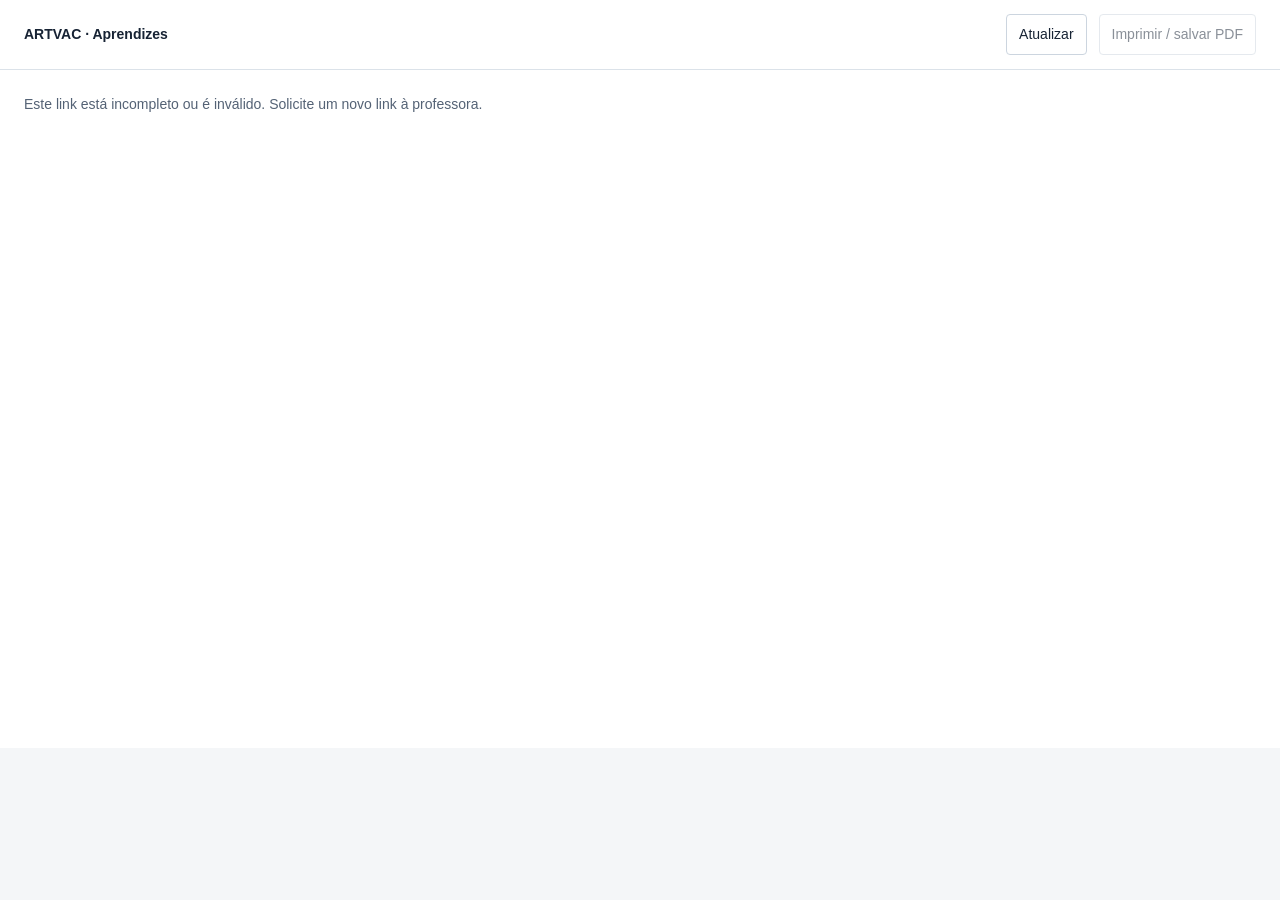
<file: artvac.html>
<!doctype html>
<html lang="pt-BR">
<head><meta charset="UTF-8"><meta name="viewport" content="width=device-width,initial-scale=1"><meta name="robots" content="noindex,nofollow,noarchive"><meta name="referrer" content="no-referrer"><meta http-equiv="Cache-Control" content="no-store"><title>Acompanhamento ARTVAC</title><link rel="stylesheet" href="artvac-report.css">
<style>body{margin:0;background:#f4f6f8;color:#172334;font:14px/1.5 Arial,sans-serif}header.av-toolbar{background:#fff;border-bottom:1px solid #dbe2e9;padding:14px 24px;display:flex;gap:12px;flex-wrap:wrap;align-items:center}header.av-toolbar strong{margin-right:auto}button,select{font:inherit;border:1px solid #ccd5df;border-radius:4px;background:#fff;color:#172334;padding:9px 12px}button{cursor:pointer}button:disabled{cursor:default;opacity:.5}main{max-width:1400px;margin:0 auto;padding:24px;background:white;min-height:70vh}#avPublicStatus{color:#546275;padding-bottom:14px}select{max-width:100%}@media(max-width:600px){main{padding:16px}header.av-toolbar{padding:14px 16px}}@media print{main{padding:0;max-width:none}.av-long-period .av-attendance-grid{display:none}}</style></head>
<body><header class="av-toolbar av-no-print"><strong>ARTVAC · Aprendizes</strong><select id="avPeriod" aria-label="Período publicado" hidden></select><button id="avReload" disabled>Atualizar</button><button id="avPrint" disabled>Imprimir / salvar PDF</button></header><main><div id="avPublicStatus" role="status">Carregando publicação…</div><div id="avPublicReport"></div></main>
<script src="artvac-report.js"></script><script>
'use strict';
let avRequestId=0,avController=null;
async function loadPublicArtvac(period=''){
  const requestId=++avRequestId;avController?.abort();
  const params=new URLSearchParams(location.hash.slice(1)),avEndpoint=params.get('endpoint'),avToken=params.get('token');
  const status=document.getElementById('avPublicStatus'),select=document.getElementById('avPeriod');
  document.getElementById('avPrint').disabled=true;document.getElementById('avReload').disabled=true;document.getElementById('avPublicReport').innerHTML='';status.textContent='Consultando publicação…';
  try{
    if(!/^https:\/\/script\.google\.com\/macros\/s\/[A-Za-z0-9_-]+\/exec$/.test(avEndpoint||'')||!/^[a-f0-9]{64}$/.test(avToken||''))throw Error('Este link está incompleto ou é inválido. Solicite um novo link à professora.');
    const controller=new AbortController(),timer=setTimeout(()=>controller.abort(),20000);avController=controller;let result;
    try{const response=await fetch(avEndpoint+'?'+new URLSearchParams({action:'read',token:avToken,period,t:String(Date.now())}),{signal:controller.signal,cache:'no-store',referrerPolicy:'no-referrer'});if(!response.ok)throw Error('Falha de conexão.');result=await response.json();}finally{clearTimeout(timer);}
    if(requestId!==avRequestId)return;
    if(!result.ok||result.service!=='artvac-v1')throw Error('Publicação indisponível ou acesso revogado. Solicite um link atualizado à professora.');
    if(!result.report){select.hidden=true;status.textContent='Ainda não há períodos publicados para consulta.';return;}
    if(!Array.isArray(result.periods)||result.periods.length>120||!Array.isArray(result.report.students)||result.report.students.length>100)throw Error('Publicação inválida.');
    select.innerHTML=result.periods.map(item=>`<option value="${ArtvacReport.escape(item.key)}">${ArtvacReport.escape(ArtvacReport.formatDate(item.start)+' a '+ArtvacReport.formatDate(item.end))}</option>`).join('');select.value=result.selected;select.hidden=false;
    document.getElementById('avPublicReport').innerHTML=ArtvacReport.render(result.report);status.textContent='Somente leitura · versão conferida e publicada pela professora.';document.getElementById('avPrint').disabled=false;
  }catch(error){if(requestId!==avRequestId)return;status.textContent=error.name==='AbortError'?'A consulta demorou mais que o esperado. Tente atualizar.':error.message;select.hidden=true;}
  finally{if(requestId===avRequestId)document.getElementById('avReload').disabled=false;}
}
document.getElementById('avPeriod').addEventListener('change',event=>loadPublicArtvac(event.target.value));document.getElementById('avReload').addEventListener('click',()=>loadPublicArtvac(document.getElementById('avPeriod').value));document.getElementById('avPrint').addEventListener('click',()=>window.print());window.addEventListener('hashchange',()=>loadPublicArtvac());loadPublicArtvac();
</script></body></html>
</file>
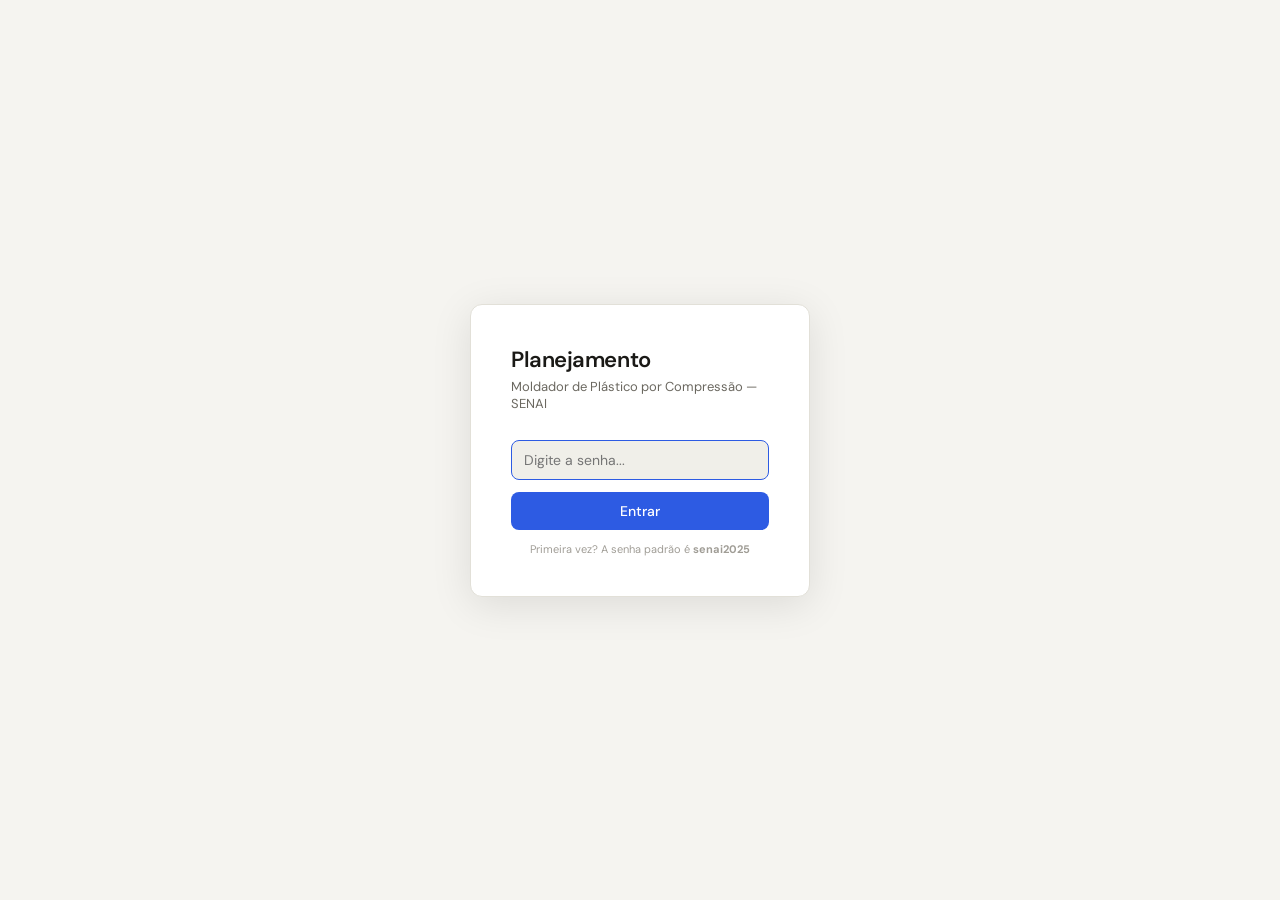
<file: index.html.html>
<!DOCTYPE html>
<html lang="pt-BR">
<head>
<meta charset="UTF-8">
<meta name="viewport" content="width=device-width, initial-scale=1.0">
<title>Planejamento Semanal — Moldador de Plástico</title>
<link href="https://fonts.googleapis.com/css2?family=DM+Sans:wght@300;400;500;600&family=DM+Mono:wght@400;500&display=swap" rel="stylesheet">
<style>
  :root {
    --bg: #f5f4f0;
    --surface: #ffffff;
    --surface2: #f0efe9;
    --border: #e2e0d8;
    --border2: #ccc9be;
    --text: #1a1916;
    --text2: #6b6860;
    --text3: #a09d96;
    --accent: #2d5be3;
    --accent-bg: #eef1fd;
    --green: #2a7d4f;
    --green-bg: #e8f5ee;
    --amber: #9a6200;
    --amber-bg: #fef3dc;
    --red: #b93232;
    --red-bg: #fdeaea;
    --purple: #6b3fa0;
    --purple-bg: #f3eefa;
    --tag-h: 22px;
    --radius: 8px;
    --radius-lg: 12px;
  }
  * { box-sizing: border-box; margin: 0; padding: 0; }
  body { font-family: 'DM Sans', sans-serif; background: var(--bg); color: var(--text); font-size: 14px; min-height: 100vh; }

  /* HEADER */
  .app-header { background: var(--surface); border-bottom: 1px solid var(--border); padding: 0 24px; display: flex; align-items: center; justify-content: space-between; height: 56px; position: sticky; top: 0; z-index: 100; }
  .app-title { font-size: 15px; font-weight: 600; letter-spacing: -0.02em; }
  .app-title span { color: var(--text3); font-weight: 400; }
  .week-nav { display: flex; align-items: center; gap: 8px; }
  .week-label { font-family: 'DM Mono', monospace; font-size: 12px; color: var(--text2); min-width: 160px; text-align: center; }
  .nav-btn { background: none; border: 1px solid var(--border); border-radius: var(--radius); padding: 5px 10px; cursor: pointer; color: var(--text2); font-size: 13px; transition: all .15s; }
  .nav-btn:hover { border-color: var(--border2); color: var(--text); background: var(--surface2); }
  .header-actions { display: flex; gap: 8px; }
  .btn { padding: 6px 14px; border-radius: var(--radius); font-size: 13px; font-family: 'DM Sans', sans-serif; cursor: pointer; font-weight: 500; transition: all .15s; border: 1px solid transparent; }
  .btn-primary { background: var(--accent); color: #fff; border-color: var(--accent); }
  .btn-primary:hover { background: #2450c8; }
  .btn-outline { background: none; border-color: var(--border2); color: var(--text2); }
  .btn-outline:hover { background: var(--surface2); color: var(--text); }

  /* LAYOUT */
  .app-body { display: flex; height: calc(100vh - 56px); overflow: hidden; }
  .sidebar { width: 220px; min-width: 220px; background: var(--surface); border-right: 1px solid var(--border); padding: 16px 12px; overflow-y: auto; }
  .main { flex: 1; overflow-y: auto; padding: 20px 24px; }

  /* SIDEBAR */
  .sidebar-section { margin-bottom: 20px; }
  .sidebar-label { font-size: 10px; font-weight: 600; text-transform: uppercase; letter-spacing: .08em; color: var(--text3); margin-bottom: 8px; padding: 0 4px; }
  .sidebar-item { display: flex; align-items: center; gap: 8px; padding: 7px 8px; border-radius: var(--radius); cursor: pointer; color: var(--text2); font-size: 13px; transition: all .12s; border: none; background: none; width: 100%; text-align: left; }
  .sidebar-item:hover { background: var(--surface2); color: var(--text); }
  .sidebar-item.active { background: var(--accent-bg); color: var(--accent); font-weight: 500; }
  .sidebar-item svg { width: 15px; height: 15px; flex-shrink: 0; }
  .legend { margin-top: 4px; }
  .legend-item { display: flex; align-items: center; gap: 6px; font-size: 11px; color: var(--text2); margin-bottom: 5px; padding: 0 4px; }
  .dot { width: 8px; height: 8px; border-radius: 50%; flex-shrink: 0; }

  /* WEEK GRID */
  .week-grid { display: grid; grid-template-columns: repeat(5, 1fr); gap: 12px; }
  .day-col {}
  .day-head { text-align: center; margin-bottom: 10px; }
  .day-name { font-size: 11px; font-weight: 600; text-transform: uppercase; letter-spacing: .06em; color: var(--text2); }
  .day-date { font-size: 12px; color: var(--text3); margin-top: 2px; font-family: 'DM Mono', monospace; }
  .day-today .day-name { color: var(--accent); }
  .day-today .day-date { color: var(--accent); }

  /* MODULE CARDS */
  .mod-card { background: var(--surface); border: 1px solid var(--border); border-radius: var(--radius-lg); padding: 10px 12px; margin-bottom: 8px; cursor: pointer; transition: all .15s; position: relative; }
  .mod-card:hover { border-color: var(--border2); box-shadow: 0 2px 8px rgba(0,0,0,.06); }
  .mod-card.active { border-color: var(--accent); box-shadow: 0 0 0 3px rgba(45,91,227,.1); }
  .mod-card.empty { border-style: dashed; background: transparent; display: flex; align-items: center; justify-content: center; min-height: 64px; color: var(--text3); font-size: 12px; gap: 4px; }
  .mod-card.empty:hover { border-color: var(--border2); color: var(--text2); background: var(--surface2); }
  .mod-num { font-size: 10px; font-weight: 600; text-transform: uppercase; letter-spacing: .06em; color: var(--text3); margin-bottom: 3px; }
  .mod-title { font-size: 12px; font-weight: 500; color: var(--text); line-height: 1.4; margin-bottom: 7px; }
  .mod-footer { display: flex; align-items: center; justify-content: space-between; flex-wrap: wrap; gap: 4px; }
  .tags { display: flex; gap: 3px; flex-wrap: wrap; }
  .tag { font-size: 10px; font-weight: 500; padding: 2px 7px; border-radius: 20px; height: var(--tag-h); display: inline-flex; align-items: center; }
  .tag-teoria { background: var(--accent-bg); color: var(--accent); }
  .tag-atividade { background: var(--green-bg); color: var(--green); }
  .tag-prova { background: var(--red-bg); color: var(--red); }
  .tag-trabalho { background: var(--amber-bg); color: var(--amber); }
  .tag-ead { background: var(--purple-bg); color: var(--purple); }
  .mod-icons { display: flex; gap: 5px; align-items: center; }
  .mod-icon { width: 18px; height: 18px; border-radius: 4px; display: flex; align-items: center; justify-content: center; }
  .icon-print-pending { background: var(--amber-bg); color: var(--amber); }
  .icon-print-done { background: var(--green-bg); color: var(--green); }
  .icon-activity-done { background: var(--green-bg); color: var(--green); }
  .icon-activity-pending { background: var(--red-bg); color: var(--red); }

  /* DETAIL PANEL */
  .detail-overlay { display: none; position: fixed; inset: 0; background: rgba(0,0,0,.3); z-index: 200; }
  .detail-overlay.open { display: block; }
  .detail-panel { position: fixed; right: 0; top: 0; bottom: 0; width: 520px; background: var(--surface); border-left: 1px solid var(--border); z-index: 201; overflow-y: auto; display: flex; flex-direction: column; transform: translateX(100%); transition: transform .25s cubic-bezier(.4,0,.2,1); }
  .detail-panel.open { transform: translateX(0); }
  .detail-top { padding: 20px 24px 16px; border-bottom: 1px solid var(--border); display: flex; align-items: flex-start; justify-content: space-between; gap: 12px; position: sticky; top: 0; background: var(--surface); z-index: 1; }
  .detail-meta { font-size: 11px; color: var(--text3); margin-bottom: 4px; font-family: 'DM Mono', monospace; }
  .detail-title-text { font-size: 17px; font-weight: 600; letter-spacing: -.02em; }
  .close-btn { background: none; border: 1px solid var(--border); border-radius: var(--radius); padding: 6px 8px; cursor: pointer; color: var(--text2); flex-shrink: 0; transition: all .12s; }
  .close-btn:hover { background: var(--surface2); color: var(--text); }
  .detail-body { padding: 20px 24px; flex: 1; }
  .detail-section { margin-bottom: 20px; }
  .detail-section-label { font-size: 10px; font-weight: 600; text-transform: uppercase; letter-spacing: .08em; color: var(--text3); margin-bottom: 6px; }
  .detail-field { background: var(--surface2); border: 1px solid var(--border); border-radius: var(--radius); padding: 10px 12px; font-size: 13px; line-height: 1.6; color: var(--text); min-height: 36px; }
  .detail-field.empty-field { color: var(--text3); font-style: italic; }
  .detail-grid { display: grid; grid-template-columns: 1fr 1fr; gap: 12px; }
  .checks-row { display: flex; flex-direction: column; gap: 10px; }
  .check-item { display: flex; align-items: flex-start; gap: 10px; padding: 12px; background: var(--surface2); border: 1px solid var(--border); border-radius: var(--radius); }
  .check-item input[type=checkbox] { width: 16px; height: 16px; accent-color: var(--accent); cursor: pointer; margin-top: 1px; flex-shrink: 0; }
  .check-label { font-size: 13px; font-weight: 500; color: var(--text); }
  .check-sub { font-size: 12px; color: var(--text2); margin-top: 2px; }
  .print-detail { margin-top: 6px; }
  .print-detail input { width: 100%; background: var(--surface); border: 1px solid var(--border); border-radius: var(--radius); padding: 6px 10px; font-size: 12px; font-family: 'DM Sans', sans-serif; color: var(--text); outline: none; }
  .print-detail input:focus { border-color: var(--accent); }
  .tags-editor { display: flex; gap: 6px; flex-wrap: wrap; }
  .tag-toggle { padding: 4px 12px; border-radius: 20px; font-size: 11px; font-weight: 500; cursor: pointer; border: 1px solid transparent; transition: all .12s; }
  .tag-toggle.active-tag { }
  .detail-actions { padding: 16px 24px; border-top: 1px solid var(--border); display: flex; gap: 8px; position: sticky; bottom: 0; background: var(--surface); }

  /* FORM MODAL */
  .modal-overlay { display: none; position: fixed; inset: 0; background: rgba(0,0,0,.4); z-index: 300; align-items: center; justify-content: center; }
  .modal-overlay.open { display: flex; }
  .modal { background: var(--surface); border-radius: var(--radius-lg); width: 560px; max-height: 85vh; overflow-y: auto; box-shadow: 0 20px 60px rgba(0,0,0,.2); }
  .modal-head { padding: 20px 24px 16px; border-bottom: 1px solid var(--border); display: flex; align-items: center; justify-content: space-between; position: sticky; top: 0; background: var(--surface); z-index: 1; }
  .modal-head h2 { font-size: 15px; font-weight: 600; }
  .modal-body { padding: 20px 24px; }
  .form-group { margin-bottom: 16px; }
  .form-label { font-size: 11px; font-weight: 600; text-transform: uppercase; letter-spacing: .07em; color: var(--text2); margin-bottom: 6px; display: block; }
  .form-input { width: 100%; background: var(--surface2); border: 1px solid var(--border); border-radius: var(--radius); padding: 9px 12px; font-size: 13px; font-family: 'DM Sans', sans-serif; color: var(--text); outline: none; transition: border .12s; }
  .form-input:focus { border-color: var(--accent); background: var(--surface); }
  textarea.form-input { resize: vertical; min-height: 70px; line-height: 1.5; }
  .form-row { display: grid; grid-template-columns: 1fr 1fr; gap: 12px; }
  .modal-foot { padding: 16px 24px; border-top: 1px solid var(--border); display: flex; justify-content: flex-end; gap: 8px; position: sticky; bottom: 0; background: var(--surface); }

  /* DISCIPLINA BADGE */
  .disc-badge { display: inline-flex; align-items: center; gap: 5px; font-size: 11px; padding: 3px 8px; border-radius: 20px; font-weight: 500; margin-bottom: 8px; }

  /* EMPTY STATE */
  .empty-week { text-align: center; padding: 60px 24px; color: var(--text3); }
  .empty-week h3 { font-size: 16px; color: var(--text2); margin-bottom: 8px; }

  /* EAD */
  .ead-card { background: var(--surface); border: 1px solid var(--border); border-radius: var(--radius-lg); padding: 10px 12px; margin-bottom: 8px; cursor: pointer; transition: all .15s; }
  .ead-card:hover { border-color: var(--border2); box-shadow: 0 2px 8px rgba(0,0,0,.06); }
  .ead-card.active { border-color: var(--purple); box-shadow: 0 0 0 3px rgba(107,63,160,.1); }
  .ead-card.empty { border-style: dashed; background: transparent; display: flex; align-items: center; justify-content: center; min-height: 60px; color: var(--text3); font-size: 12px; gap: 4px; }
  .ead-card.empty:hover { border-color: var(--border2); color: var(--text2); background: var(--surface2); }
  .tag-leitura { background: #e8f0fe; color: #1a56c4; }
  .tag-video { background: #fce8ff; color: #8b24b8; }
  .tag-resumo { background: var(--amber-bg); color: var(--amber); }
  .tag-avaliativa { background: var(--red-bg); color: var(--red); font-weight: 600; }
  .comunicado-box { margin-top: 24px; background: var(--surface); border: 1px solid var(--border); border-radius: var(--radius-lg); overflow: hidden; }
  .comunicado-head { padding: 14px 20px; border-bottom: 1px solid var(--border); display: flex; align-items: center; justify-content: space-between; }
  .comunicado-head h3 { font-size: 14px; font-weight: 600; }
  .comunicado-body { padding: 16px 20px; }
  .comunicado-text { background: var(--surface2); border: 1px solid var(--border); border-radius: var(--radius); padding: 14px 16px; font-size: 13px; line-height: 1.9; color: var(--text); white-space: pre-wrap; font-family: 'DM Sans', sans-serif; min-height: 80px; }
  .btn-copy { background: var(--purple-bg); color: var(--purple); border: 1px solid var(--purple); padding: 6px 14px; border-radius: var(--radius); font-size: 13px; font-weight: 500; cursor: pointer; font-family: 'DM Sans', sans-serif; transition: all .12s; }
  .btn-copy:hover { background: var(--purple); color: #fff; }
  .ead-detail-overlay { display: none; position: fixed; inset: 0; background: rgba(0,0,0,.3); z-index: 200; }
  .ead-detail-overlay.open { display: block; }
  .ead-detail-panel { position: fixed; right: 0; top: 0; bottom: 0; width: 440px; background: var(--surface); border-left: 1px solid var(--border); z-index: 201; overflow-y: auto; display: flex; flex-direction: column; transform: translateX(100%); transition: transform .25s cubic-bezier(.4,0,.2,1); }
  .ead-detail-panel.open { transform: translateX(0); }
  .ead-modal-overlay { display: none; position: fixed; inset: 0; background: rgba(0,0,0,.4); z-index: 300; align-items: center; justify-content: center; }
  .ead-modal-overlay.open { display: flex; }

  /* FREQUÊNCIA */
  .freq-toolbar { display:flex; align-items:center; gap:10px; margin-bottom:16px; flex-wrap:wrap; }
  .freq-select { background:var(--surface2); border:1px solid var(--border); border-radius:var(--radius); padding:7px 10px; font-size:13px; font-family:'DM Sans',sans-serif; color:var(--text); outline:none; }
  .freq-select:focus { border-color:var(--accent); }
  .freq-table-wrap { overflow-x:auto; }
  .freq-table { width:100%; border-collapse:collapse; background:var(--surface); border:1px solid var(--border); border-radius:var(--radius-lg); overflow:hidden; min-width:860px; }
  .freq-table th { background:var(--surface2); padding:8px 4px; text-align:center; font-size:11px; font-weight:600; text-transform:uppercase; letter-spacing:.05em; color:var(--text2); border-bottom:1px solid var(--border); white-space:nowrap; }
  .freq-table th.th-left { text-align:left; padding:8px 10px; }
  .freq-table td { padding:5px 3px; border-bottom:1px solid var(--border); font-size:13px; vertical-align:middle; text-align:center; }
  .freq-table td.td-left { text-align:left; padding:5px 10px; }
  .freq-table tr:last-child td { border-bottom:none; }
  .freq-table tr:hover td { background:var(--surface2); }
  .aluno-nome { font-weight:500; font-size:11px; white-space:nowrap; }
  .mod-status { display:flex; flex-direction:column; gap:2px; align-items:center; width:38px; }
  .ms-btn { width:36px; padding:2px 2px; border-radius:4px; font-size:10px; font-weight:600; cursor:pointer; border:1px solid var(--border); background:var(--surface2); color:var(--text2); transition:all .1s; font-family:'DM Sans',sans-serif; white-space:nowrap; }
  .ms-btn:hover { border-color:var(--border2); }
  .ms-btn.ms-presente.sel { background:var(--green-bg); color:var(--green); border-color:var(--green); }
  .ms-btn.ms-comjust.sel { background:var(--amber-bg); color:var(--amber); border-color:var(--amber); }
  .ms-btn.ms-semjust.sel { background:var(--red-bg); color:var(--red); border-color:var(--red); }
  .freq-extra { display:flex; flex-direction:column; gap:4px; min-width:160px; }
  .freq-obs-input { background:var(--surface2); border:1px solid var(--border); border-radius:var(--radius); padding:4px 8px; font-size:11px; font-family:'DM Sans',sans-serif; color:var(--text); outline:none; width:100%; }
  .freq-obs-input:focus { border-color:var(--accent); background:var(--surface); }
  .freq-link-input { background:var(--surface2); border:1px solid var(--border); border-radius:var(--radius); padding:4px 8px; font-size:11px; font-family:'DM Sans',sans-serif; color:var(--accent); outline:none; width:100%; }
  .freq-link-input:focus { border-color:var(--accent); background:var(--surface); }

  /* RESUMO FREQUÊNCIA */
  .resumo-grid { display:grid; grid-template-columns:repeat(auto-fill,minmax(300px,1fr)); gap:12px; margin-top:8px; }
  .resumo-card { background:var(--surface); border:1px solid var(--border); border-radius:var(--radius-lg); padding:14px 16px; }
  .resumo-card-title { font-size:11px; font-weight:600; color:var(--text2); margin-bottom:10px; text-transform:uppercase; letter-spacing:.05em; border-bottom:1px solid var(--border); padding-bottom:8px; }
  .resumo-row { display:flex; align-items:center; justify-content:space-between; padding:5px 0; border-bottom:1px solid var(--border); font-size:13px; }
  .resumo-row:last-child { border-bottom:none; }
  .resumo-nome { color:var(--text); font-size:12px; }
  .resumo-badges { display:flex; gap:4px; }
  .resumo-badge { font-size:10px; font-weight:600; padding:2px 7px; border-radius:20px; }
  .rb-semjust { background:var(--red-bg); color:var(--red); }
  .rb-comjust { background:var(--amber-bg); color:var(--amber); }
  .resumo-ok { color:var(--text3); font-size:12px; font-style:italic; }

  /* NOTAS EAD */
  .nead-toolbar { display:flex; align-items:center; gap:10px; margin-bottom:16px; flex-wrap:wrap; }
  .nead-section { background:var(--surface); border:1px solid var(--border); border-radius:var(--radius-lg); margin-bottom:20px; overflow:hidden; }
  .nead-section-head { background:var(--surface2); padding:12px 16px; display:flex; align-items:center; justify-content:space-between; border-bottom:1px solid var(--border); }
  .nead-section-title { font-size:13px; font-weight:600; color:var(--text); }
  .nead-section-sub { font-size:11px; color:var(--text3); margin-top:2px; }
  .nead-table { width:100%; border-collapse:collapse; min-width:700px; }
  .nead-table th { padding:8px 10px; text-align:center; font-size:10px; font-weight:600; text-transform:uppercase; letter-spacing:.05em; color:var(--text2); border-bottom:1px solid var(--border); white-space:nowrap; background:var(--surface); }
  .nead-table th.th-l { text-align:left; min-width:160px; }
  .nead-table td { padding:6px 8px; border-bottom:1px solid var(--border); font-size:12px; vertical-align:middle; text-align:center; }
  .nead-table td.td-l { text-align:left; }
  .nead-table tr:last-child td { border-bottom:none; }
  .nead-table tr:hover td { background:var(--surface2); }
  .nead-aluno { font-size:11px; font-weight:500; white-space:nowrap; }
  .nead-status-btn { padding:3px 7px; border-radius:4px; font-size:10px; font-weight:600; cursor:pointer; border:1px solid var(--border); background:var(--surface2); color:var(--text2); font-family:'DM Sans',sans-serif; transition:all .1s; white-space:nowrap; margin:1px; }
  .nead-status-btn.ns-prazo.sel { background:var(--green-bg); color:var(--green); border-color:var(--green); }
  .nead-status-btn.ns-atrasado.sel { background:var(--amber-bg); color:var(--amber); border-color:var(--amber); }
  .nead-status-btn.ns-nao.sel { background:var(--red-bg); color:var(--red); border-color:var(--red); }
  .nead-nota-input { width:52px; background:var(--surface2); border:1px solid var(--border); border-radius:var(--radius); padding:4px 6px; font-size:12px; font-family:'DM Sans',sans-serif; color:var(--text); outline:none; text-align:center; }
  .nead-nota-input:focus { border-color:var(--accent); background:var(--surface); }
  .nead-nota-calc { font-size:12px; font-weight:600; min-width:36px; display:inline-block; }
  .nead-total { font-weight:600; }
  .nead-total-zero { background:var(--red-bg); color:var(--red); font-weight:600; }
  .nead-aprovado { background:var(--green-bg); color:var(--green); }
  .nead-recuperacao { background:var(--amber-bg); color:var(--amber); }
  .nead-reprovado { background:var(--red-bg); color:var(--red); }
  .ativ-header { display:flex; gap:6px; align-items:center; justify-content:center; flex-direction:column; }
  .ativ-pts { font-size:10px; color:var(--text3); font-weight:400; }
  .nead-resumo-wrap { display:grid; grid-template-columns:repeat(auto-fill,minmax(320px,1fr)); gap:12px; margin-top:8px; }

  /* CALENDÁRIO */
  .cal-toolbar { display:flex; align-items:center; gap:10px; margin-bottom:16px; flex-wrap:wrap; }
  .cal-month-nav { display:flex; align-items:center; gap:8px; }
  .cal-month-label { font-size:15px; font-weight:600; min-width:160px; text-align:center; color:var(--text); }
  .cal-layout { display:grid; grid-template-columns:1fr 340px; gap:20px; align-items:start; }
  .cal-grid { background:var(--surface); border:1px solid var(--border); border-radius:var(--radius-lg); overflow:hidden; }
  .cal-weekdays { display:grid; grid-template-columns:repeat(7,1fr); background:var(--surface2); border-bottom:1px solid var(--border); }
  .cal-wd { text-align:center; padding:8px 4px; font-size:10px; font-weight:600; text-transform:uppercase; letter-spacing:.05em; color:var(--text2); }
  .cal-days { display:grid; grid-template-columns:repeat(7,1fr); }
  .cal-day { min-height:80px; border-right:1px solid var(--border); border-bottom:1px solid var(--border); padding:5px; cursor:pointer; transition:background .1s; position:relative; }
  .cal-day:nth-child(7n) { border-right:none; }
  .cal-day:hover { background:var(--surface2); }
  .cal-day.today { background:var(--accent-bg); }
  .cal-day.other-month { background:var(--surface2); opacity:.5; cursor:default; }
  .cal-day-num { font-size:11px; font-weight:600; color:var(--text2); margin-bottom:3px; }
  .cal-day.today .cal-day-num { color:var(--accent); }
  .cal-dot { display:inline-block; width:6px; height:6px; border-radius:50%; margin:1px; }
  .cal-events { display:flex; flex-direction:column; gap:2px; }
  .cal-ev-pill { font-size:9px; font-weight:600; padding:1px 5px; border-radius:3px; white-space:nowrap; overflow:hidden; text-overflow:ellipsis; max-width:100%; }
  /* event type colors */
  .ev-prova { background:#fdeaea; color:#b93232; }
  .ev-trabalho { background:#fef3dc; color:#9a6200; }
  .ev-atividade { background:#eef1fd; color:#2d5be3; }
  .ev-visita { background:#e8f5ee; color:#2a7d4f; }
  .ev-feriado { background:#f3eefa; color:#6b3fa0; }
  .ev-recesso { background:#f3eefa; color:#6b3fa0; }
  .ev-inicio { background:#e8f5ee; color:#2a7d4f; }
  .ev-fim { background:#fdeaea; color:#b93232; }
  .ev-outro { background:var(--surface2); color:var(--text2); }
  /* sidebar lista */
  .cal-sidebar { display:flex; flex-direction:column; gap:12px; }
  .cal-countdown { background:var(--surface2); border:1px solid var(--border2); border-radius:var(--radius-lg); padding:16px; text-align:center; }
  .cd-label { font-size:10px; font-weight:600; text-transform:uppercase; letter-spacing:.08em; color:var(--text2); margin-bottom:10px; }
  .cd-digits { display:grid; grid-template-columns:repeat(4,1fr); gap:6px; }
  .cd-unit { background:var(--surface); border:1px solid var(--border); border-radius:6px; padding:8px 4px; }
  .cd-num { font-size:22px; font-weight:600; font-family:'DM Mono',monospace; line-height:1; color:var(--text); }
  .cd-lbl { font-size:9px; color:var(--text3); margin-top:3px; text-transform:uppercase; letter-spacing:.05em; }
  .cd-na { font-size:12px; color:var(--text3); padding:8px 0; }
  .cal-upcoming { background:var(--surface); border:1px solid var(--border); border-radius:var(--radius-lg); overflow:hidden; }
  .cal-upcoming-head { padding:10px 14px; border-bottom:1px solid var(--border); font-size:12px; font-weight:600; color:var(--text2); background:var(--surface2); }
  .cal-ev-item { padding:10px 14px; border-bottom:1px solid var(--border); display:flex; gap:10px; align-items:flex-start; }
  .cal-ev-item:last-child { border-bottom:none; }
  .cal-ev-date { font-size:10px; font-weight:600; color:var(--text3); font-family:'DM Mono',monospace; min-width:36px; padding-top:2px; }
  .cal-ev-info { flex:1; }
  .cal-ev-name { font-size:13px; font-weight:500; color:var(--text); }
  .cal-ev-sub { font-size:11px; color:var(--text2); margin-top:2px; }
  .cal-ev-item.past { opacity:.45; }
  .cal-ev-item.past .cal-ev-name { text-decoration:line-through; }
  .cal-empty { padding:20px 14px; font-size:13px; color:var(--text3); text-align:center; }

  /* SCROLLBAR */
  ::-webkit-scrollbar { width: 6px; height: 6px; }
  ::-webkit-scrollbar-track { background: transparent; }
  ::-webkit-scrollbar-thumb { background: var(--border2); border-radius: 3px; }  /* LOGIN */
  .login-overlay { position:fixed; inset:0; background:var(--bg); z-index:9999; display:flex; align-items:center; justify-content:center; }
  .login-box { background:var(--surface); border:1px solid var(--border); border-radius:var(--radius-lg); padding:40px; width:340px; box-shadow:0 8px 40px rgba(0,0,0,.1); }
  .login-logo { font-size:22px; font-weight:600; letter-spacing:-.02em; margin-bottom:4px; }
  .login-sub { font-size:13px; color:var(--text2); margin-bottom:28px; }
  .login-error { background:var(--red-bg); color:var(--red); border-radius:var(--radius); padding:8px 12px; font-size:12px; margin-bottom:12px; display:none; }
  .login-input { width:100%; background:var(--surface2); border:1px solid var(--border); border-radius:var(--radius); padding:10px 12px; font-size:14px; font-family:'DM Sans',sans-serif; color:var(--text); outline:none; margin-bottom:12px; }
  .login-input:focus { border-color:var(--accent); }
  .login-btn { width:100%; background:var(--accent); color:#fff; border:none; border-radius:var(--radius); padding:10px; font-size:14px; font-weight:500; font-family:'DM Sans',sans-serif; cursor:pointer; transition:background .12s; }
  .login-btn:hover { background:#2450c8; }
  .login-hint { font-size:11px; color:var(--text3); margin-top:12px; text-align:center; }

</style>
</head>
<body>

<!-- LOGIN -->
<div class="login-overlay" id="loginOverlay">
  <div class="login-box">
    <div class="login-logo">Planejamento</div>
    <div class="login-sub">Moldador de Plástico por Compressão — SENAI</div>
    <div class="login-error" id="loginError">Senha incorreta. Tente novamente.</div>
    <input class="login-input" type="password" id="loginInput" placeholder="Digite a senha..."
      onkeydown="if(event.key==='Enter') doLogin()">
    <button class="login-btn" onclick="doLogin()">Entrar</button>
    <div class="login-hint">Primeira vez? A senha padrão é <strong>senai2025</strong></div>
  </div>
</div>

<header class="app-header">
  <div class="app-title">Planejamento <span>— Moldador de Plástico por Compressão</span></div>
  <div class="week-nav">
    <button class="nav-btn" onclick="changeWeek(-1)">&#8592;</button>
    <div class="week-label" id="weekLabel"></div>
    <button class="nav-btn" onclick="changeWeek(1)">&#8594;</button>
  </div>
  <div class="header-actions">
    <div id="syncStatus" style="display:flex;align-items:center;gap:6px;font-size:12px;color:var(--text3);padding:0 8px">
      <div id="syncDot" style="width:8px;height:8px;border-radius:50%;background:var(--text3)"></div>
      <span id="syncLabel">Não conectado</span>
    </div>
    <button class="btn btn-outline" id="modalBtnPresencial" onclick="openModal()">+ Novo módulo</button>
    <button class="btn btn-outline" onclick="syncFromSheets()" title="Carregar dados do Google Sheets">↓ Carregar</button>
    <button class="btn btn-outline" onclick="changePassword()" title="Alterar senha">🔑</button>
    <button class="btn btn-outline" onclick="resetAll()" title="Apagar todos os dados" style="color:var(--red);border-color:var(--red)">Reset</button>
    <button class="btn btn-outline" onclick="doLogout()" title="Sair">Sair</button>
    <button class="btn btn-primary" onclick="saveData()">↑ Salvar</button>
  </div>
</header>

<div class="app-body">
  <aside class="sidebar">
    <div class="sidebar-section">
      <div class="sidebar-label">Visualização</div>
      <button class="sidebar-item active" onclick="setView('presencial', this)">
        <svg viewBox="0 0 16 16" fill="none" stroke="currentColor" stroke-width="1.5"><rect x="1" y="2" width="14" height="12" rx="2"/><path d="M1 6h14M5 6v8"/></svg>
        Presencial
      </button>
      <button class="sidebar-item" onclick="setView('ead', this)">
        <svg viewBox="0 0 16 16" fill="none" stroke="currentColor" stroke-width="1.5"><circle cx="8" cy="8" r="6"/><path d="M8 2a10 6 0 0 1 0 12M8 2a10 6 0 0 0 0 12M2 8h12"/></svg>
        EaD
      </button>
      <button class="sidebar-item" onclick="setView('frequencia', this)">
        <svg viewBox="0 0 16 16" fill="none" stroke="currentColor" stroke-width="1.5"><path d="M2 4h12M2 8h12M2 12h7"/><circle cx="13" cy="12" r="2"/></svg>
        Frequência
      </button>
      <button class="sidebar-item" onclick="setView('notasead', this)">
        <svg viewBox="0 0 16 16" fill="none" stroke="currentColor" stroke-width="1.5"><circle cx="8" cy="8" r="6"/><path d="M5 8l2 2 4-4"/></svg>
        Notas EaD
      </button>
      <button class="sidebar-item" onclick="setView('notaspres', this)">
        <svg viewBox="0 0 16 16" fill="none" stroke="currentColor" stroke-width="1.5"><rect x="1" y="1" width="14" height="14" rx="2"/><path d="M4 8h8M4 5h8M4 11h5"/></svg>
        Notas Presencial
      </button>
      <button class="sidebar-item" onclick="setView('calendario', this)">
        <svg viewBox="0 0 16 16" fill="none" stroke="currentColor" stroke-width="1.5"><rect x="1" y="2" width="14" height="13" rx="2"/><path d="M1 6h14M5 1v3M11 1v3"/></svg>
        Calendário
      </button>
    </div>
    <div class="sidebar-section" id="legendPresencial">
      <div class="sidebar-label">Legenda</div>
      <div class="legend">
        <div class="legend-item"><div class="dot" style="background:#2d5be3"></div> Teoria</div>
        <div class="legend-item"><div class="dot" style="background:#2a7d4f"></div> Atividade</div>
        <div class="legend-item"><div class="dot" style="background:#b93232"></div> Prova</div>
        <div class="legend-item"><div class="dot" style="background:#9a6200"></div> Trabalho</div>
      </div>
    </div>
    <div class="sidebar-section" id="legendEad" style="display:none">
      <div class="sidebar-label">Legenda EaD</div>
      <div class="legend">
        <div class="legend-item"><div class="dot" style="background:#1a56c4"></div> Leitura</div>
        <div class="legend-item"><div class="dot" style="background:#8b24b8"></div> Vídeo</div>
        <div class="legend-item"><div class="dot" style="background:#9a6200"></div> Resumo</div>
        <div class="legend-item"><div class="dot" style="background:#b93232"></div> Atividade avaliativa</div>
      </div>
    </div>
    <div class="sidebar-section">
      <div class="sidebar-label">Ícones</div>
      <div class="legend">
        <div class="legend-item">
          <div class="mod-icon icon-print-pending" style="width:14px;height:14px">
            <svg width="9" height="9" viewBox="0 0 12 12" fill="none" stroke="currentColor" stroke-width="1.8"><path d="M3 1h6v3H3zM2 4h8a1 1 0 0 1 1 1v4H1V5a1 1 0 0 1 1-1zM3 9v2h6V9"/></svg>
          </div>
          Imprimir pendente
        </div>
        <div class="legend-item">
          <div class="mod-icon icon-print-done" style="width:14px;height:14px">
            <svg width="9" height="9" viewBox="0 0 12 12" fill="none" stroke="currentColor" stroke-width="1.8"><path d="M2 5l3 3 5-5"/></svg>
          </div>
          Já imprimiu
        </div>
        <div class="legend-item">
          <div class="mod-icon icon-activity-done" style="width:14px;height:14px">
            <svg width="9" height="9" viewBox="0 0 12 12" fill="none" stroke="currentColor" stroke-width="1.8"><rect x="1" y="1" width="10" height="10" rx="2"/><path d="M3 6l2 2 4-4"/></svg>
          </div>
          Atividade montada
        </div>
        <div class="legend-item">
          <div class="mod-icon icon-activity-pending" style="width:14px;height:14px">
            <svg width="9" height="9" viewBox="0 0 12 12" fill="none" stroke="currentColor" stroke-width="1.8"><rect x="1" y="1" width="10" height="10" rx="2"/><path d="M6 4v4M4 6h4"/></svg>
          </div>
          Atividade pendente
        </div>
      </div>
    </div>
  </aside>

  <main class="main">
    <div id="viewPresencial">
      <div class="week-grid" id="weekGrid"></div>
    </div>
    <div id="viewEad" style="display:none">
      <div class="week-grid" id="eadGrid"></div>
      <div class="comunicado-box" id="comunicadoBox">
        <div class="comunicado-head">
          <h3>Comunicado semanal EaD</h3>
          <button class="btn-copy" onclick="copyComunicado()">Copiar texto</button>
        </div>
        <div class="comunicado-body">
          <div class="comunicado-text" id="comunicadoText">Preencha os módulos EaD acima para gerar o comunicado automaticamente.</div>
        </div>
      </div>
    </div>
    <div id="viewFrequencia" style="display:none">
      <div class="freq-toolbar">
        <input type="date" class="freq-select" id="freqData" onchange="renderFreq()">
        <select class="freq-select" id="freqDisc" onchange="renderFreq()">
          <option value="">— Selecione a disciplina —</option>
          <optgroup label="Presenciais">
            <option>Fundamentos da Eletromecânica</option>
            <option>Ensaios</option>
            <option>Gestão da Qualidade</option>
            <option>Práticas Inovadoras</option>
            <option>Processos de Transformação de Termoplásticos</option>
            <option>Tecnologia do Plástico</option>
            <option>Saúde e Segurança do Trabalho</option>
          </optgroup>
        </select>
        <button class="btn btn-outline" id="btnResumo" onclick="setFreqView('resumo')" style="margin-left:auto">Ver resumo</button>
        <button class="btn btn-outline" id="btnChamada" onclick="setFreqView('chamada')" style="display:none">← Chamada</button>
      </div>
      <div id="freqChamadaView">
        <div id="freqTableWrap"></div>
      </div>
      <div id="freqResumoView" style="display:none">
        <div id="freqResumoWrap"></div>
      </div>
    </div>
    <div id="viewNotasEad" style="display:none">
      <div class="nead-toolbar">
        <select class="freq-select" id="neadDisc" onchange="onNeadDiscChange()">
          <option value="">— Selecione a disciplina —</option>
          <optgroup label="Disciplinas EaD">
            <option>Fundamentos da Comunicação e Informação</option>
            <option>Planejamento e Organização do Trabalho</option>
            <option>Raciocínio Lógico e Análise de Dados</option>
            <option>Relações Socioprofissionais, Cidadania e Ética</option>
            <option>Transformação Digital no Setor Industrial</option>
          </optgroup>
          <optgroup label="Presenciais com parte EaD">
            <option>Fundamentos da Eletromecânica</option>
            <option>Tecnologia do Plástico</option>
            <option>Ensaios</option>
            <option>Processos de Transformação de Termoplásticos</option>
          </optgroup>
        </select>
        <select class="freq-select" id="neadAtivSel" onchange="onNeadAtivChange()" style="display:none">
          <option value="">— Lançar por atividade —</option>
        </select>
        <button class="btn btn-outline" id="neadBtnConfig" onclick="openNeadConfig()" style="display:none">Configurar atividades</button>
        <button class="btn btn-outline" id="neadBtnResumo" onclick="setNeadView('resumo')" style="display:none;margin-left:auto">Ver resumo</button>
        <button class="btn btn-outline" id="neadBtnNotas" onclick="setNeadView('notas')" style="display:none">← Notas</button>
      </div>
      <div id="neadNotasView"><p style="color:var(--text3);font-size:13px;padding:20px 0">Selecione a disciplina para ver as notas.</p></div>
      <div id="neadLancarView" style="display:none"></div>
      <div id="neadResumoView" style="display:none"></div>
    </div>
    <div id="viewNotasPres" style="display:none">
      <div class="nead-toolbar">
        <select class="freq-select" id="npDisc" onchange="onNpDiscChange()">
          <option value="">— Selecione a disciplina —</option>
          <option>Fundamentos da Eletromecânica</option>
          <option>Ensaios</option>
          <option>Gestão da Qualidade</option>
          <option>Práticas Inovadoras</option>
          <option>Processos de Transformação de Termoplásticos</option>
          <option>Tecnologia do Plástico</option>
          <option>Saúde e Segurança do Trabalho</option>
        </select>
        <button class="btn btn-outline" id="npBtnConfig" onclick="openNpConfig()" style="display:none">Configurar avaliações</button>
        <button class="btn btn-outline" id="npBtnResumo" onclick="setNpView('resumo')" style="display:none;margin-left:auto">Ver resumo</button>
        <button class="btn btn-outline" id="npBtnNotas" onclick="setNpView('notas')" style="display:none">← Notas</button>
      </div>
      <div id="npNotasView"><p style="color:var(--text3);font-size:13px;padding:20px 0">Selecione a disciplina para ver as notas.</p></div>
      <div id="npResumoView" style="display:none"></div>
    </div>

    <div id="viewCalendario" style="display:none">
      <div class="cal-toolbar">
        <div class="cal-month-nav">
          <button class="nav-btn" onclick="calChangeMonth(-1)">&#8592;</button>
          <div class="cal-month-label" id="calMonthLabel"></div>
          <button class="nav-btn" onclick="calChangeMonth(1)">&#8594;</button>
        </div>
        <button class="btn btn-outline" style="margin-left:auto" onclick="openCalModal()">+ Novo evento</button>
      </div>
      <div class="cal-layout">
        <div>
          <div class="cal-grid">
            <div class="cal-weekdays">
              <div class="cal-wd">Dom</div><div class="cal-wd">Seg</div><div class="cal-wd">Ter</div>
              <div class="cal-wd">Qua</div><div class="cal-wd">Qui</div><div class="cal-wd">Sex</div><div class="cal-wd">Sáb</div>
            </div>
            <div class="cal-days" id="calDays"></div>
          </div>
        </div>
        <div class="cal-sidebar">
          <div class="cal-countdown">
            <div class="cd-label">Contagem regressiva — fim das aulas</div>
            <div id="cdDisplay"></div>
          </div>
          <div class="cal-upcoming">
            <div class="cal-upcoming-head">Próximos eventos</div>
            <div id="calUpcoming"></div>
          </div>
        </div>
      </div>
    </div>
  </main>
</div>

<!-- DETAIL PANEL -->
<div class="detail-overlay" id="detailOverlay" onclick="closeDetail()"></div>
<div class="detail-panel" id="detailPanel">
  <div class="detail-top">
    <div>
      <div class="detail-meta" id="detailMeta"></div>
      <div class="detail-title-text" id="detailTitle"></div>
      <div style="margin-top:8px" id="detailTags"></div>
    </div>
    <button class="close-btn" onclick="closeDetail()">
      <svg width="14" height="14" viewBox="0 0 14 14" fill="none" stroke="currentColor" stroke-width="2"><path d="M1 1l12 12M13 1L1 13"/></svg>
    </button>
  </div>
  <div class="detail-body">
    <div class="detail-grid" style="margin-bottom:20px">
      <div class="detail-section">
        <div class="detail-section-label">Disciplina</div>
        <div class="detail-field" id="detailDisc"></div>
      </div>
      <div class="detail-section">
        <div class="detail-section-label">Tipo</div>
        <div class="detail-field" id="detailTipo"></div>
      </div>
    </div>
    <div class="detail-section">
      <div class="detail-section-label">Desenvolvimento teórico</div>
      <div class="detail-field" id="detailTeoria"></div>
    </div>
    <div class="detail-section">
      <div class="detail-section-label">Avaliação / entregável</div>
      <div class="detail-field" id="detailAval"></div>
    </div>
    <div class="detail-section">
      <div class="detail-section-label">Atividade prática</div>
      <div class="detail-field" id="detailAtiv"></div>
    </div>
    <div class="detail-section">
      <div class="detail-section-label">Observações</div>
      <div class="detail-field" id="detailObs"></div>
    </div>

    <div class="detail-section">
      <div class="detail-section-label">Impressão & preparo</div>
      <div class="checks-row">
        <div class="check-item">
          <input type="checkbox" id="chkNeedPrint" onchange="updateCheck('needPrint', this.checked)">
          <div>
            <div class="check-label">Precisa imprimir</div>
            <div class="check-sub">Marque se há material para imprimir</div>
            <div class="print-detail" id="printDetailWrap" style="display:none">
              <input type="text" id="printWhat" placeholder="O que imprimir? ex: diagramas incompletos, lista de chamada..." oninput="updatePrintWhat(this.value)">
            </div>
          </div>
        </div>
        <div class="check-item">
          <input type="checkbox" id="chkPrinted" onchange="updateCheck('printed', this.checked)">
          <div>
            <div class="check-label">Já imprimi</div>
            <div class="check-sub">Confirme quando a impressão estiver pronta</div>
          </div>
        </div>
        <div class="check-item">
          <input type="checkbox" id="chkActivityBuilt" onchange="updateCheck('activityBuilt', this.checked)">
          <div>
            <div class="check-label">Atividade montada</div>
            <div class="check-sub">Marque quando a atividade estiver preparada</div>
          </div>
        </div>
      </div>
    </div>
  </div>
  <div class="detail-actions">
    <button class="btn btn-outline" onclick="editModule()">Editar</button>
    <button class="btn btn-outline" style="color:var(--red);border-color:var(--red)" onclick="deleteModule()">Excluir</button>
    <button class="btn btn-primary" onclick="closeDetail()">Fechar</button>
  </div>
</div>

<!-- FORM MODAL -->
<div class="modal-overlay" id="modalOverlay">
  <div class="modal">
    <div class="modal-head">
      <h2 id="modalTitle">Novo módulo</h2>
      <button class="close-btn" onclick="closeModal()">
        <svg width="14" height="14" viewBox="0 0 14 14" fill="none" stroke="currentColor" stroke-width="2"><path d="M1 1l12 12M13 1L1 13"/></svg>
      </button>
    </div>
    <div class="modal-body">
      <div class="form-row">
        <div class="form-group">
          <label class="form-label">Dia da semana</label>
          <select class="form-input" id="fDay">
            <option value="0">Segunda</option>
            <option value="1">Terça</option>
            <option value="2">Quarta</option>
            <option value="3">Quinta</option>
            <option value="4">Sexta</option>
          </select>
        </div>
        <div class="form-group">
          <label class="form-label">Módulo (1–6)</label>
          <select class="form-input" id="fMod">
            <option>1</option><option>2</option><option>3</option>
            <option>4</option><option>5</option><option>6</option>
          </select>
        </div>
      </div>
      <div class="form-group">
        <label class="form-label">Título / tema da aula</label>
        <input type="text" class="form-input" id="fTitle" placeholder="ex: Contato de selo e diagrama de comando">
      </div>
      <div class="form-group">
        <label class="form-label">Disciplina</label>
        <select class="form-input" id="fDisc">
          <option>Fundamentos da Eletromecânica</option>
          <option>Ensaios</option>
          <option>Gestão da Qualidade</option>
          <option>Práticas Inovadoras</option>
          <option>Processos de Transformação de Termoplásticos</option>
          <option>Tecnologia do Plástico</option>
          <option>Saúde e Segurança do Trabalho</option>
        </select>
      </div>
      <div class="form-group">
        <label class="form-label">Tipo</label>
        <div style="display:flex;gap:6px;flex-wrap:wrap">
          <button type="button" class="tag tag-toggle tag-teoria active-tag" data-tag="teoria" onclick="toggleTag(this)">Teoria</button>
          <button type="button" class="tag tag-toggle tag-atividade" data-tag="atividade" onclick="toggleTag(this)">Atividade</button>
          <button type="button" class="tag tag-toggle tag-prova" data-tag="prova" onclick="toggleTag(this)">Prova</button>
          <button type="button" class="tag tag-toggle tag-trabalho" data-tag="trabalho" onclick="toggleTag(this)">Trabalho</button>
        </div>
      </div>
      <div class="form-group">
        <label class="form-label">Desenvolvimento teórico</label>
        <textarea class="form-input" id="fTeoria" placeholder="Conteúdos, conceitos e tópicos a abordar..."></textarea>
      </div>
      <div class="form-group">
        <label class="form-label">Avaliação / entregável</label>
        <textarea class="form-input" id="fAval" placeholder="Critério de avaliação, o que deve ser entregue..."></textarea>
      </div>
      <div class="form-group">
        <label class="form-label">Atividade prática</label>
        <textarea class="form-input" id="fAtiv" placeholder="Descrição da atividade, materiais necessários..."></textarea>
      </div>
      <div class="form-group">
        <label class="form-label">Observações</label>
        <textarea class="form-input" id="fObs" placeholder="Lembretes, materiais a preparar, atenções especiais..."></textarea>
      </div>
    </div>
    <div class="modal-foot">
      <button class="btn btn-outline" onclick="closeModal()">Cancelar</button>
      <button class="btn btn-primary" onclick="saveModule()">Salvar módulo</button>
    </div>
  </div>
</div>

<!-- EAD DETAIL PANEL -->
<div class="ead-detail-overlay" id="eadDetailOverlay" onclick="closeEadDetail()"></div>
<div class="ead-detail-panel" id="eadDetailPanel">
  <div class="detail-top">
    <div>
      <div class="detail-meta" id="eadDetailMeta"></div>
      <div class="detail-title-text" id="eadDetailTitle"></div>
      <div style="margin-top:8px" id="eadDetailTags"></div>
    </div>
    <button class="close-btn" onclick="closeEadDetail()">
      <svg width="14" height="14" viewBox="0 0 14 14" fill="none" stroke="currentColor" stroke-width="2"><path d="M1 1l12 12M13 1L1 13"/></svg>
    </button>
  </div>
  <div class="detail-body">
    <div class="detail-grid" style="margin-bottom:20px">
      <div class="detail-section">
        <div class="detail-section-label">Disciplina</div>
        <div class="detail-field" id="eadDetailDisc"></div>
      </div>
      <div class="detail-section">
        <div class="detail-section-label">Aula</div>
        <div class="detail-field" id="eadDetailAula"></div>
      </div>
    </div>
    <div class="detail-section">
      <div class="detail-section-label">Descrição / instrução</div>
      <div class="detail-field" id="eadDetailDesc"></div>
    </div>
    <div class="detail-section">
      <div class="detail-section-label">Observações</div>
      <div class="detail-field" id="eadDetailObs"></div>
    </div>
  </div>
  <div class="detail-actions">
    <button class="btn btn-outline" onclick="editEadModule()">Editar</button>
    <button class="btn btn-outline" style="color:var(--red);border-color:var(--red)" onclick="deleteEadModule()">Excluir</button>
    <button class="btn btn-primary" onclick="closeEadDetail()">Fechar</button>
  </div>
</div>

<!-- EAD FORM MODAL -->
<div class="ead-modal-overlay" id="eadModalOverlay">
  <div class="modal">
    <div class="modal-head">
      <h2 id="eadModalTitle">Nova tarefa EaD</h2>
      <button class="close-btn" onclick="closeEadModal()">
        <svg width="14" height="14" viewBox="0 0 14 14" fill="none" stroke="currentColor" stroke-width="2"><path d="M1 1l12 12M13 1L1 13"/></svg>
      </button>
    </div>
    <div class="modal-body">
      <div class="form-row">
        <div class="form-group">
          <label class="form-label">Dia da semana</label>
          <select class="form-input" id="efDay">
            <option value="0">Segunda</option>
            <option value="1">Terça</option>
            <option value="2">Quarta</option>
            <option value="3">Quinta</option>
            <option value="4">Sexta</option>
          </select>
        </div>
        <div class="form-group">
          <label class="form-label">Módulo (1 ou 2)</label>
          <select class="form-input" id="efMod">
            <option value="1">1</option>
            <option value="2">2</option>
          </select>
        </div>
      </div>
      <div class="form-group">
        <label class="form-label">Disciplina <span style="font-weight:400;color:var(--text3)">(opcional)</span></label>
        <select class="form-input" id="efDisc">
          <option value="">— Livre / Curso externo —</option>
          <optgroup label="Disciplinas EaD">
            <option>Fundamentos da Comunicação e Informação</option>
            <option>Planejamento e Organização do Trabalho</option>
            <option>Raciocínio Lógico e Análise de Dados</option>
            <option>Relações Socioprofissionais, Cidadania e Ética</option>
            <option>Transformação Digital no Setor Industrial</option>
          </optgroup>
          <optgroup label="Presenciais com parte EaD">
            <option>Fundamentos da Eletromecânica</option>
            <option>Tecnologia do Plástico</option>
            <option>Ensaios</option>
            <option>Processos de Transformação de Termoplásticos</option>
          </optgroup>
        </select>
      </div>
      <div class="form-row">
        <div class="form-group">
          <label class="form-label">Número da aula</label>
          <select class="form-input" id="efAula">
            <option>Aula 1</option><option>Aula 2</option><option>Aula 3</option>
            <option>Aula 4</option><option>Aula 5</option>
          </select>
        </div>
        <div class="form-group">
          <label class="form-label">Tipo de tarefa</label>
          <select class="form-input" id="efTipo">
            <option value="leitura">Leitura</option>
            <option value="video">Vídeo</option>
            <option value="resumo">Resumo</option>
            <option value="avaliativa">Atividade avaliativa</option>
          </select>
        </div>
      </div>
      <div class="form-group">
        <label class="form-label">Descrição / instrução para o aluno</label>
        <textarea class="form-input" id="efDesc" placeholder="ex: Leia a apostila da Leitura Complementar e assista aos vídeos da Aula 5..."></textarea>
      </div>
      <div class="form-group">
        <label class="form-label">Observações internas</label>
        <textarea class="form-input" id="efObs" placeholder="Anotações para você (não aparecem no comunicado)..."></textarea>
      </div>
    </div>
    <div class="modal-foot">
      <button class="btn btn-outline" onclick="closeEadModal()">Cancelar</button>
      <button class="btn btn-primary" onclick="saveEadModule()">Salvar tarefa</button>
    </div>
  </div>
</div>


<!-- NEAD CONFIG MODAL -->
<div class="ead-modal-overlay" id="neadConfigOverlay">
  <div class="modal" style="width:500px">
    <div class="modal-head">
      <h2 id="neadConfigTitle">Configurar atividades</h2>
      <button class="close-btn" onclick="closeNeadConfig()">
        <svg width="14" height="14" viewBox="0 0 14 14" fill="none" stroke="currentColor" stroke-width="2"><path d="M1 1l12 12M13 1L1 13"/></svg>
      </button>
    </div>
    <div class="modal-body">
      <p style="font-size:13px;color:var(--text2);margin-bottom:16px">Cadastre as atividades desta disciplina. Resumos valem 5 pts fixos. Questionários têm nota variável.</p>
      <div id="neadAtivList"></div>
      <button class="btn btn-outline" style="margin-top:12px;width:100%" onclick="addNeadAtiv()">+ Adicionar atividade</button>
    </div>
    <div class="modal-foot">
      <button class="btn btn-outline" onclick="closeNeadConfig()">Cancelar</button>
      <button class="btn btn-primary" onclick="saveNeadConfig()">Salvar</button>
    </div>
  </div>
</div>

<!-- CALENDAR EVENT MODAL -->
<div class="ead-modal-overlay" id="calModalOverlay">
  <div class="modal" style="width:500px">
    <div class="modal-head">
      <h2 id="calModalTitle">Novo evento</h2>
      <button class="close-btn" onclick="closeCalModal()">
        <svg width="14" height="14" viewBox="0 0 14 14" fill="none" stroke="currentColor" stroke-width="2"><path d="M1 1l12 12M13 1L1 13"/></svg>
      </button>
    </div>
    <div class="modal-body">
      <div class="form-row">
        <div class="form-group">
          <label class="form-label">Data</label>
          <input type="date" class="form-input" id="cevData">
        </div>
        <div class="form-group">
          <label class="form-label">Tipo</label>
          <select class="form-input" id="cevTipo">
            <option value="prova">Prova</option>
            <option value="trabalho">Trabalho</option>
            <option value="atividade">Atividade</option>
            <option value="visita">Visita técnica</option>
            <option value="feriado">Feriado</option>
            <option value="recesso">Recesso</option>
            <option value="inicio">Início das aulas</option>
            <option value="fim">Fim das aulas</option>
            <option value="outro">Outro</option>
          </select>
        </div>
      </div>
      <div class="form-group">
        <label class="form-label">Título</label>
        <input type="text" class="form-input" id="cevTitulo" placeholder="ex: Prova — Fundamentos da Eletromecânica">
      </div>
      <div class="form-row">
        <div class="form-group">
          <label class="form-label">Disciplina <span style="font-weight:400;color:var(--text3)">(opcional)</span></label>
          <select class="form-input" id="cevDisc">
            <option value="">—</option>
            <optgroup label="Presenciais">
              <option>Fundamentos da Eletromecânica</option>
              <option>Ensaios</option>
              <option>Gestão da Qualidade</option>
              <option>Práticas Inovadoras</option>
              <option>Processos de Transformação de Termoplásticos</option>
              <option>Tecnologia do Plástico</option>
              <option>Saúde e Segurança do Trabalho</option>
            </optgroup>
            <optgroup label="EaD">
              <option>Fundamentos da Comunicação e Informação</option>
              <option>Planejamento e Organização do Trabalho</option>
              <option>Raciocínio Lógico e Análise de Dados</option>
              <option>Relações Socioprofissionais, Cidadania e Ética</option>
              <option>Transformação Digital no Setor Industrial</option>
            </optgroup>
          </select>
        </div>
        <div class="form-group">
          <label class="form-label">Valor <span style="font-weight:400;color:var(--text3)">(pts)</span></label>
          <input type="number" class="form-input" id="cevValor" placeholder="ex: 20" min="0">
        </div>
      </div>
      <div class="form-group">
        <label class="form-label">Observações</label>
        <textarea class="form-input" id="cevObs" placeholder="Conteúdo cobrado, materiais permitidos, local..."></textarea>
      </div>
    </div>
    <div class="modal-foot">
      <button class="btn btn-outline" onclick="closeCalModal()">Cancelar</button>
      <button class="btn btn-primary" onclick="saveCalEvent()">Salvar evento</button>
    </div>
  </div>
</div>

<!-- CALENDAR DAY PANEL -->
<div class="ead-detail-overlay" id="calDayOverlay" onclick="closeCalDay()"></div>
<div class="ead-detail-panel" id="calDayPanel">
  <div class="detail-top">
    <div>
      <div class="detail-meta" id="calDayMeta"></div>
      <div class="detail-title-text" id="calDayTitle"></div>
    </div>
    <button class="close-btn" onclick="closeCalDay()">
      <svg width="14" height="14" viewBox="0 0 14 14" fill="none" stroke="currentColor" stroke-width="2"><path d="M1 1l12 12M13 1L1 13"/></svg>
    </button>
  </div>
  <div class="detail-body" id="calDayBody"></div>
  <div class="detail-actions">
    <button class="btn btn-primary" onclick="closeCalDay()">Fechar</button>
  </div>
</div>

<!-- NOTAS PRESENCIAL CONFIG MODAL -->
<div class="ead-modal-overlay" id="npConfigOverlay">
  <div class="modal" style="width:520px">
    <div class="modal-head">
      <h2 id="npConfigTitle">Configurar avaliações</h2>
      <button class="close-btn" onclick="closeNpConfig()">
        <svg width="14" height="14" viewBox="0 0 14 14" fill="none" stroke="currentColor" stroke-width="2"><path d="M1 1l12 12M13 1L1 13"/></svg>
      </button>
    </div>
    <div class="modal-body">
      <p style="font-size:13px;color:var(--text2);margin-bottom:8px">Cadastre as avaliações. As atividades de sala são calculadas automaticamente pela proporção de presença.</p>
      <div style="display:flex;gap:10px;align-items:center;margin-bottom:16px;padding:10px 12px;background:var(--surface2);border:1px solid var(--border);border-radius:var(--radius)">
        <label style="font-size:12px;font-weight:500;white-space:nowrap">Total de atividades de sala:</label>
        <input type="number" class="form-input" id="npTotalAtiv" style="width:80px" min="0" placeholder="ex: 17">
        <label style="font-size:12px;color:var(--text2)">valem 15 pts no total</label>
      </div>
      <div id="npAtivList"></div>
      <button class="btn btn-outline" style="margin-top:12px;width:100%" onclick="addNpAtiv()">+ Adicionar avaliação</button>
    </div>
    <div class="modal-foot">
      <button class="btn btn-outline" onclick="closeNpConfig()">Cancelar</button>
      <button class="btn btn-primary" onclick="saveNpConfig()">Salvar</button>
    </div>
  </div>
</div>

<script>
// ─── LOGIN ────────────────────────────────────────────────
const DEFAULT_PASSWORD = 'senai2025';

function doLogin() {
  const input = document.getElementById('loginInput');
  const stored = localStorage.getItem('app_password') || DEFAULT_PASSWORD;
  if (input.value === stored) {
    localStorage.setItem('app_authed', '1');
    document.getElementById('loginOverlay').style.display = 'none';
    syncFromSheets();
  } else {
    document.getElementById('loginError').style.display = 'block';
    input.value = ''; input.focus();
  }
}

function checkLogin() {
  if (localStorage.getItem('app_authed') === '1') {
    document.getElementById('loginOverlay').style.display = 'none';
  } else {
    setTimeout(() => document.getElementById('loginInput').focus(), 100);
  }
}

function changePassword() {
  const atual = prompt('Digite a senha atual:');
  const stored = localStorage.getItem('app_password') || DEFAULT_PASSWORD;
  if (atual !== stored) { alert('Senha atual incorreta.'); return; }
  const nova = prompt('Nova senha (mín. 4 caracteres):');
  if (!nova || nova.length < 4) { alert('Senha muito curta.'); return; }
  if (nova !== prompt('Confirme a nova senha:')) { alert('As senhas não coincidem.'); return; }
  localStorage.setItem('app_password', nova);
  showToast('Senha alterada!');
}

function doLogout() {
  localStorage.removeItem('app_authed');
  location.reload();
}

function resetAll() {
  if (!confirm('Tem certeza que quer apagar TODOS os dados?\n\nEssa ação não pode ser desfeita.')) return;
  if (!confirm('Confirmação final — isso vai apagar planejamento, notas, frequência e calendário.')) return;
  state.modules = {};
  state.eadModules = {};
  state.freq = {};
  state.notasEad = {};
  state.notasPres = {};
  state.eventos = [];
  saveData();
  render();
  showToast('Todos os dados foram apagados.');
}

// ─── STATE ───────────────────────────────────────────────
const STORAGE_KEY = 'planejamento_v1';
let state = {
  weekOffset: 0,
  modules: {},
  eadModules: {},
  freq: {},
  notasEad: {},
  notasPres: {},
  eventos: [],
  view: 'presencial'
};

// ─── GOOGLE APPS SCRIPT SYNC ─────────────────────────────
const APPS_SCRIPT_URL = 'https://script.google.com/macros/s/AKfycbzxvCVkmLrNQYQDtK86gBn5DRiJLUS7yih0fE-RnbXJFVC1C1NjJwj66qmD3rN21wXk4A/exec';

let saveTimer = null;
let lastSavedHash = '';

function hashState() {
  const s = JSON.stringify(state);
  let h = 0;
  for (let i = 0; i < s.length; i++) { h = ((h << 5) - h) + s.charCodeAt(i); h |= 0; }
  return String(h);
}

function setSyncStatus(status) {
  const dot   = document.getElementById('syncDot');
  const label = document.getElementById('syncLabel');
  const colors = { ok:'#2a7d4f', syncing:'#9a6200', error:'#b93232', off:'var(--text3)' };
  const labels = { ok:'Sincronizado', syncing:'Salvando...', error:'Erro — salvo localmente', off:'Carregando...' };
  dot.style.background = colors[status] || colors.off;
  label.textContent    = labels[status] || labels.off;
}

// Save locally always, debounce cloud save by 2s
function saveData() {
  const payload = JSON.stringify(state);
  localStorage.setItem(STORAGE_KEY, payload);
  clearTimeout(saveTimer);
  saveTimer = setTimeout(() => _pushToSheets(payload), 2000);
}

async function _pushToSheets(payload) {
  setSyncStatus('syncing');
  try {
    await fetch(APPS_SCRIPT_URL, {
      method: 'POST',
      mode: 'no-cors',
      headers: { 'Content-Type': 'text/plain' },
      body: payload
    });
    lastSavedHash = hashState();
    setSyncStatus('ok');
  } catch(e) {
    setSyncStatus('error');
  }
}

async function syncFromSheets() {
  setSyncStatus('off');
  try {
    const resp = await fetch(APPS_SCRIPT_URL + '?t=' + Date.now());
    const text = await resp.text();
    if (text && text !== '{}') {
      const parsed = JSON.parse(text);
      state = { ...state, ...parsed };
      if (!state.eadModules) state.eadModules = {};
      if (!state.freq) state.freq = {};
      if (!state.notasEad) state.notasEad = {};
      if (!state.notasPres) state.notasPres = {};
      if (!state.eventos) state.eventos = [];
      localStorage.setItem(STORAGE_KEY, text);
      lastSavedHash = hashState();
      setSyncStatus('ok');
      showToast('Dados carregados!');
      render();
      if (state.view === 'ead') renderEad();
      if (state.view === 'frequencia') renderFreq();
      if (state.view === 'notasead') onNeadDiscChange();
      if (state.view === 'notaspres') onNpDiscChange();
      if (state.view === 'calendario') { renderCal(); startCountdown(); }
    } else {
      setSyncStatus('ok');
      showToast('Planilha vazia — usando dados locais');
    }
  } catch(e) {
    setSyncStatus('error');
    showToast('Sem conexão — usando dados locais', true);
  }
}

function loadState() {
  try {
    const saved = localStorage.getItem(STORAGE_KEY);
    if (saved) {
      const parsed = JSON.parse(saved);
      state = { ...state, ...parsed };
      if (!state.eadModules) state.eadModules = {};
      if (!state.freq) state.freq = {};
      if (!state.notasEad) state.notasEad = {};
      if (!state.notasPres) state.notasPres = {};
      if (!state.eventos) state.eventos = [];
    }
  } catch(e) {}
}

// ─── WEEK UTILS ──────────────────────────────────────────
function getWeekDates(offset) {
  const now = new Date();
  const day = now.getDay();
  const monday = new Date(now);
  monday.setDate(now.getDate() - (day === 0 ? 6 : day - 1) + offset * 7);
  return [0,1,2,3,4].map(i => {
    const d = new Date(monday);
    d.setDate(monday.getDate() + i);
    return d;
  });
}

function fmtDate(d) {
  return d.toLocaleDateString('pt-BR', { day: '2-digit', month: '2-digit' });
}

function fmtDateKey(d) {
  return d.toISOString().slice(0,10);
}

function isToday(d) {
  const t = new Date();
  return d.getDate()===t.getDate() && d.getMonth()===t.getMonth() && d.getFullYear()===t.getFullYear();
}

// ─── RENDER ──────────────────────────────────────────────
const DAY_NAMES = ['Segunda','Terça','Quarta','Quinta','Sexta'];

function render() {
  const dates = getWeekDates(state.weekOffset);
  const first = dates[0], last = dates[4];
  document.getElementById('weekLabel').textContent =
    `${fmtDate(first)} – ${fmtDate(last)}`;

  const grid = document.getElementById('weekGrid');
  grid.innerHTML = '';

  dates.forEach((date, di) => {
    const col = document.createElement('div');
    col.className = 'day-col';
    const isT = isToday(date);
    col.innerHTML = `<div class="day-head ${isT?'day-today':''}">
      <div class="day-name">${DAY_NAMES[di]}</div>
      <div class="day-date">${fmtDate(date)}</div>
    </div>`;

    const dateKey = fmtDateKey(date);
    for (let m = 1; m <= 6; m++) {
      const key = `${dateKey}_${m}`;
      const mod = state.modules[key];
      const card = document.createElement('div');
      if (mod) {
        card.className = 'mod-card';
        card.dataset.key = key;

        const tagsHtml = (mod.tags||[]).map(t =>
          `<span class="tag tag-${t}">${t.charAt(0).toUpperCase()+t.slice(1)}</span>`
        ).join('');

        let iconsHtml = '';
        if (mod.needPrint && !mod.printed) iconsHtml += `<div class="mod-icon icon-print-pending" title="Imprimir pendente"><svg width="10" height="10" viewBox="0 0 12 12" fill="none" stroke="currentColor" stroke-width="1.8"><path d="M3 1h6v3H3zM2 4h8a1 1 0 0 1 1 1v4H1V5a1 1 0 0 1 1-1zM3 9v2h6V9"/></svg></div>`;
        if (mod.printed) iconsHtml += `<div class="mod-icon icon-print-done" title="Já imprimiu"><svg width="10" height="10" viewBox="0 0 12 12" fill="none" stroke="currentColor" stroke-width="1.8"><path d="M2 5l3 3 5-5"/></svg></div>`;
        if (mod.activityBuilt) iconsHtml += `<div class="mod-icon icon-activity-done" title="Atividade montada"><svg width="10" height="10" viewBox="0 0 12 12" fill="none" stroke="currentColor" stroke-width="1.8"><rect x="1" y="1" width="10" height="10" rx="2"/><path d="M3 6l2 2 4-4"/></svg></div>`;
        else iconsHtml += `<div class="mod-icon icon-activity-pending" title="Atividade pendente"><svg width="10" height="10" viewBox="0 0 12 12" fill="none" stroke="currentColor" stroke-width="1.8"><rect x="1" y="1" width="10" height="10" rx="2"/><path d="M6 4v4M4 6h4"/></svg></div>`;

        card.innerHTML = `
          <div class="mod-num">Módulo ${m}</div>
          <div class="mod-title">${mod.title||'Sem título'}</div>
          <div class="mod-footer">
            <div class="tags">${tagsHtml}</div>
            <div class="mod-icons">${iconsHtml}</div>
          </div>`;
        card.addEventListener('click', () => openDetail(key));
      } else {
        card.className = 'mod-card empty';
        card.innerHTML = `<svg width="12" height="12" viewBox="0 0 12 12" fill="none" stroke="currentColor" stroke-width="1.8"><path d="M6 2v8M2 6h8"/></svg> Módulo ${m}`;
        card.addEventListener('click', () => openModal(dateKey, m));
      }
      col.appendChild(card);
    }
    grid.appendChild(col);
  });
}

// ─── DETAIL PANEL ────────────────────────────────────────
let currentDetailKey = null;

function openDetail(key) {
  currentDetailKey = key;
  const mod = state.modules[key];
  if (!mod) return;

  const [dateStr, mNum] = key.split('_');
  const d = new Date(dateStr + 'T12:00:00');

  document.getElementById('detailMeta').textContent =
    `Módulo ${mNum} — ${DAY_NAMES[d.getDay()-1]}, ${fmtDate(d)}`;
  document.getElementById('detailTitle').textContent = mod.title || '—';

  const tagsHtml = (mod.tags||[]).map(t =>
    `<span class="tag tag-${t}">${t.charAt(0).toUpperCase()+t.slice(1)}</span>`
  ).join('');
  document.getElementById('detailTags').innerHTML = `<div class="tags">${tagsHtml}</div>`;

  setField('detailDisc', mod.disc);
  setField('detailTipo', (mod.tags||[]).map(t=>t.charAt(0).toUpperCase()+t.slice(1)).join(', '));
  setField('detailTeoria', mod.teoria);
  setField('detailAval', mod.aval);
  setField('detailAtiv', mod.ativ);
  setField('detailObs', mod.obs);

  document.getElementById('chkNeedPrint').checked = !!mod.needPrint;
  document.getElementById('chkPrinted').checked = !!mod.printed;
  document.getElementById('chkActivityBuilt').checked = !!mod.activityBuilt;
  document.getElementById('printDetailWrap').style.display = mod.needPrint ? 'block' : 'none';
  document.getElementById('printWhat').value = mod.printWhat || '';

  document.getElementById('detailOverlay').classList.add('open');
  document.getElementById('detailPanel').classList.add('open');
}

function setField(id, val) {
  const el = document.getElementById(id);
  if (val && val.trim()) {
    el.textContent = val;
    el.classList.remove('empty-field');
  } else {
    el.textContent = 'Não preenchido';
    el.classList.add('empty-field');
  }
}

function closeDetail() {
  document.getElementById('detailOverlay').classList.remove('open');
  document.getElementById('detailPanel').classList.remove('open');
  currentDetailKey = null;
}

function updateCheck(field, val) {
  if (!currentDetailKey) return;
  if (!state.modules[currentDetailKey]) return;
  state.modules[currentDetailKey][field] = val;
  if (field === 'needPrint') {
    document.getElementById('printDetailWrap').style.display = val ? 'block' : 'none';
  }
  saveData();
  render();
}

function updatePrintWhat(val) {
  if (!currentDetailKey || !state.modules[currentDetailKey]) return;
  state.modules[currentDetailKey].printWhat = val;
}

function editModule() {
  if (!currentDetailKey) return;
  const mod = state.modules[currentDetailKey];
  const [dateStr, mNum] = currentDetailKey.split('_');
  const d = new Date(dateStr + 'T12:00:00');

  document.getElementById('fDay').value = d.getDay() - 1;
  document.getElementById('fMod').value = mNum;
  document.getElementById('fTitle').value = mod.title || '';
  document.getElementById('fDisc').value = mod.disc || '';
  document.getElementById('fTeoria').value = mod.teoria || '';
  document.getElementById('fAval').value = mod.aval || '';
  document.getElementById('fAtiv').value = mod.ativ || '';
  document.getElementById('fObs').value = mod.obs || '';

  document.querySelectorAll('.tag-toggle').forEach(btn => {
    const isActive = (mod.tags||[]).includes(btn.dataset.tag);
    btn.classList.toggle('active-tag', isActive);
    btn.style.opacity = isActive ? '1' : '0.45';
  });

  document.getElementById('modalTitle').textContent = 'Editar módulo';
  document.getElementById('modalOverlay').classList.add('open');
  editingKey = currentDetailKey;
}

function deleteModule() {
  if (!currentDetailKey) return;
  if (confirm('Excluir este módulo?')) {
    delete state.modules[currentDetailKey];
    saveData();
    closeDetail();
    render();
  }
}

// ─── FORM MODAL ──────────────────────────────────────────
let editingKey = null;

function openModal(dateKey, modNum) {
  editingKey = null;
  document.getElementById('modalTitle').textContent = 'Novo módulo';
  document.getElementById('fTitle').value = '';
  document.getElementById('fTeoria').value = '';
  document.getElementById('fAtiv').value = '';
  document.getElementById('fAval').value = '';
  document.getElementById('fObs').value = '';

  if (dateKey) {
    const d = new Date(dateKey + 'T12:00:00');
    document.getElementById('fDay').value = d.getDay() - 1;
  }
  if (modNum) document.getElementById('fMod').value = modNum;

  document.querySelectorAll('.tag-toggle').forEach(btn => {
    const isTeoria = btn.dataset.tag === 'teoria';
    btn.classList.toggle('active-tag', isTeoria);
    btn.style.opacity = isTeoria ? '1' : '0.45';
  });

  document.getElementById('modalOverlay').classList.add('open');
}

function closeModal() {
  document.getElementById('modalOverlay').classList.remove('open');
  editingKey = null;
}

function toggleTag(btn) {
  btn.classList.toggle('active-tag');
  btn.style.opacity = btn.classList.contains('active-tag') ? '1' : '0.45';
}

function saveModule() {
  const title = document.getElementById('fTitle').value.trim();
  if (!title) { alert('Preencha o título do módulo.'); return; }

  const dayIdx = parseInt(document.getElementById('fDay').value);
  const modNum = document.getElementById('fMod').value;
  const dates = getWeekDates(state.weekOffset);
  const date = dates[dayIdx];
  const dateKey = fmtDateKey(date);
  const key = editingKey || `${dateKey}_${modNum}`;

  const tags = [...document.querySelectorAll('.tag-toggle.active-tag')].map(b => b.dataset.tag);

  state.modules[key] = {
    ...(state.modules[key]||{}),
    title,
    disc: document.getElementById('fDisc').value,
    tags,
    teoria: document.getElementById('fTeoria').value,
    aval: document.getElementById('fAval').value,
    ativ: document.getElementById('fAtiv').value,
    obs: document.getElementById('fObs').value,
  };

  saveData();
  closeModal();
  render();
  showToast('Módulo salvo!');
}

// ─── NAV ─────────────────────────────────────────────────
function changeWeek(dir) {
  state.weekOffset += dir;
  render();
  if (state.view === 'ead') renderEad();
}

function setView(v, btn) {
  state.view = v;
  document.querySelectorAll('.sidebar-item').forEach(b => b.classList.remove('active'));
  btn.classList.add('active');
  document.getElementById('viewPresencial').style.display = v === 'presencial' ? '' : 'none';
  document.getElementById('viewEad').style.display = v === 'ead' ? '' : 'none';
  document.getElementById('viewFrequencia').style.display = v === 'frequencia' ? '' : 'none';
  document.getElementById('viewNotasEad').style.display = v === 'notasead' ? '' : 'none';
  document.getElementById('viewNotasPres').style.display = v === 'notaspres' ? '' : 'none';
  document.getElementById('viewCalendario').style.display = v === 'calendario' ? '' : 'none';
  document.getElementById('legendPresencial').style.display = v === 'presencial' ? '' : 'none';
  document.getElementById('legendEad').style.display = v === 'ead' ? '' : 'none';
  document.getElementById('modalBtnPresencial').style.display = v === 'presencial' ? '' : 'none';
  if (v === 'ead') renderEad();
  if (v === 'frequencia') {
    const today = new Date().toISOString().slice(0,10);
    document.getElementById('freqData').value = today;
    renderFreq();
  }
  if (v === 'notasead') onNeadDiscChange();
  if (v === 'notaspres') onNpDiscChange();
  if (v === 'calendario') initCal();
}

// ─── EAD RENDER ──────────────────────────────────────────
const TIPO_LABELS = { leitura: 'Leitura', video: 'Vídeo', resumo: 'Resumo', avaliativa: 'Atividade avaliativa' };

function montarTexto(tipo, desc, disc, aula) {
  const sufixo = disc ? ` - ${disc}` : '';
  if (desc && desc.trim()) {
    if (tipo === 'avaliativa') return `*ATIVIDADE AVALIATIVA* — ${desc.trim()}${sufixo}`;
    return `${desc.trim()}${sufixo}`;
  }
  // fallback sem descrição
  switch(tipo) {
    case 'leitura':    return `Leia o material da ${aula}${sufixo}`;
    case 'video':      return `Assista aos vídeos da ${aula}${sufixo}`;
    case 'resumo':     return `Faça o resumo da ${aula} e envie foto${sufixo}`;
    case 'avaliativa': return `*ATIVIDADE AVALIATIVA* — Realize a atividade avaliativa da ${aula}${sufixo}`;
    default:           return `${aula}${sufixo}`;
  }
}

function renderEad() {
  const dates = getWeekDates(state.weekOffset);
  const grid = document.getElementById('eadGrid');
  grid.innerHTML = '';

  dates.forEach((date, di) => {
    const col = document.createElement('div');
    col.className = 'day-col';
    const isT = isToday(date);
    col.innerHTML = `<div class="day-head ${isT?'day-today':''}">
      <div class="day-name">${DAY_NAMES[di]}</div>
      <div class="day-date">${fmtDate(date)}</div>
    </div>`;

    const dateKey = fmtDateKey(date);
    for (let m = 1; m <= 2; m++) {
      const key = `ead_${dateKey}_${m}`;
      const mod = state.eadModules[key];
      const card = document.createElement('div');
      if (mod) {
        card.className = 'ead-card';
        card.dataset.key = key;
        const tipoLabel = TIPO_LABELS[mod.tipo] || mod.tipo;
        const discShort = mod.disc ? mod.disc.split(' ').slice(0,3).join(' ')+'...' : 'Livre / Curso externo';
        card.innerHTML = `
          <div class="mod-num">Módulo ${m} · ${mod.aula||''}</div>
          <div class="mod-title">${discShort}</div>
          <div class="mod-footer">
            <div class="tags"><span class="tag tag-${mod.tipo}">${tipoLabel}</span></div>
          </div>`;
        card.addEventListener('click', () => openEadDetail(key));
      } else {
        card.className = 'ead-card empty';
        card.innerHTML = `<svg width="12" height="12" viewBox="0 0 12 12" fill="none" stroke="currentColor" stroke-width="1.8"><path d="M6 2v8M2 6h8"/></svg> Módulo ${m}`;
        card.addEventListener('click', () => openEadModal(dateKey, m));
      }
      col.appendChild(card);
    }
    grid.appendChild(col);
  });

  buildComunicado(dates);
}

function buildComunicado(dates) {
  const el = document.getElementById('comunicadoText');
  const lines = [];
  let hasAny = false;

  dates.forEach((date, di) => {
    const dateKey = fmtDateKey(date);
    const dayMods = [];
    for (let m = 1; m <= 2; m++) {
      const mod = state.eadModules[`ead_${dateKey}_${m}`];
      if (mod) dayMods.push(mod);
    }
    if (dayMods.length === 0) return;
    hasAny = true;
    const dayAbbr = ['seg','ter','qua','qui','sex'][di];
    const dateStr = fmtDate(date);
    dayMods.forEach(mod => {
      const texto = montarTexto(mod.tipo, mod.desc, mod.disc, mod.aula);
      lines.push(`* ${dateStr} ${dayAbbr}: ${texto}`);
    });
  });

  if (!hasAny) {
    el.innerHTML = 'Preencha os módulos EaD acima para gerar o comunicado automaticamente.';
    return;
  }

  const semana = (() => {
    const d = getWeekDates(state.weekOffset);
    return `${fmtDate(d[0])} a ${fmtDate(d[4])}`;
  })();

  const textoFinal = `Boa tarde, segue o cronograma das atividades EAD dessa semana:\n\n${lines.join('\n')}`;
  el.innerHTML = textoFinal.replace(/\*ATIVIDADE AVALIATIVA\*/g, '<strong>ATIVIDADE AVALIATIVA</strong>');
}

function copyComunicado() {
  const el = document.getElementById('comunicadoText');
  const text = el.innerText;
  navigator.clipboard.writeText(text).then(() => showToast('Copiado!')).catch(() => {
    const ta = document.createElement('textarea');
    ta.value = text; document.body.appendChild(ta); ta.select();
    document.execCommand('copy'); ta.remove(); showToast('Copiado!');
  });
}

// ─── EAD DETAIL ──────────────────────────────────────────
let currentEadKey = null;

function openEadDetail(key) {
  currentEadKey = key;
  const mod = state.eadModules[key];
  if (!mod) return;
  const parts = key.split('_'); // ead_dateStr_m
  const dateStr = parts[1]; const mNum = parts[2];
  const d = new Date(dateStr + 'T12:00:00');
  document.getElementById('eadDetailMeta').textContent = `Módulo ${mNum} EaD — ${DAY_NAMES[d.getDay()-1]}, ${fmtDate(d)}`;
  document.getElementById('eadDetailTitle').textContent = TIPO_LABELS[mod.tipo] || mod.tipo;
  const tagHtml = `<span class="tag tag-${mod.tipo}">${TIPO_LABELS[mod.tipo]||mod.tipo}</span>`;
  document.getElementById('eadDetailTags').innerHTML = `<div class="tags">${tagHtml}</div>`;
  setField('eadDetailDisc', mod.disc);
  setField('eadDetailAula', mod.aula);
  setField('eadDetailDesc', mod.desc);
  setField('eadDetailObs', mod.obs);
  document.getElementById('eadDetailOverlay').classList.add('open');
  document.getElementById('eadDetailPanel').classList.add('open');
}

function closeEadDetail() {
  document.getElementById('eadDetailOverlay').classList.remove('open');
  document.getElementById('eadDetailPanel').classList.remove('open');
  currentEadKey = null;
}

function editEadModule() {
  if (!currentEadKey) return;
  const mod = state.eadModules[currentEadKey];
  const parts = currentEadKey.split('_');
  const dateStr = parts[1]; const mNum = parts[2];
  const d = new Date(dateStr + 'T12:00:00');
  document.getElementById('efDay').value = d.getDay() - 1;
  document.getElementById('efMod').value = mNum;
  document.getElementById('efDisc').value = mod.disc || '';
  document.getElementById('efAula').value = mod.aula || 'Aula 1';
  document.getElementById('efTipo').value = mod.tipo || 'leitura';
  document.getElementById('efDesc').value = mod.desc || '';
  document.getElementById('efObs').value = mod.obs || '';
  document.getElementById('eadModalTitle').textContent = 'Editar tarefa EaD';
  document.getElementById('eadModalOverlay').classList.add('open');
  eadEditingKey = currentEadKey;
}

function deleteEadModule() {
  if (!currentEadKey) return;
  if (confirm('Excluir esta tarefa EaD?')) {
    delete state.eadModules[currentEadKey];
    saveData(); closeEadDetail(); renderEad();
  }
}

// ─── EAD MODAL ───────────────────────────────────────────
let eadEditingKey = null;

function openEadModal(dateKey, modNum) {
  eadEditingKey = null;
  document.getElementById('eadModalTitle').textContent = 'Nova tarefa EaD';
  document.getElementById('efDesc').value = '';
  document.getElementById('efObs').value = '';
  if (dateKey) {
    const d = new Date(dateKey + 'T12:00:00');
    document.getElementById('efDay').value = d.getDay() - 1;
  }
  if (modNum) document.getElementById('efMod').value = modNum;
  document.getElementById('eadModalOverlay').classList.add('open');
}

function closeEadModal() {
  document.getElementById('eadModalOverlay').classList.remove('open');
  eadEditingKey = null;
}

function saveEadModule() {
  const disc = document.getElementById('efDisc').value;
  const tipo = document.getElementById('efTipo').value;
  if (!disc) { alert('Selecione a disciplina.'); return; }
  const dayIdx = parseInt(document.getElementById('efDay').value);
  const modNum = document.getElementById('efMod').value;
  const dates = getWeekDates(state.weekOffset);
  const date = dates[dayIdx];
  const dateKey = fmtDateKey(date);
  const key = eadEditingKey || `ead_${dateKey}_${modNum}`;
  state.eadModules[key] = {
    disc, tipo,
    aula: document.getElementById('efAula').value,
    desc: document.getElementById('efDesc').value,
    obs: document.getElementById('efObs').value,
  };
  saveData(); closeEadModal(); renderEad(); showToast('Tarefa EaD salva!');
}

// ─── TOAST ───────────────────────────────────────────────
function showToast(msg, err) {
  const t = document.createElement('div');
  t.style.cssText = `position:fixed;bottom:24px;right:24px;background:${err?'var(--red)':'var(--text)'};color:#fff;padding:10px 18px;border-radius:8px;font-size:13px;font-weight:500;z-index:9999;animation:fadeIn .2s`;
  t.textContent = msg;
  document.body.appendChild(t);
  setTimeout(() => t.remove(), 2000);
}

// ─── FREQUÊNCIA ──────────────────────────────────────────
const ALUNOS = [
  'BRENO DOS REIS DE SOUZA','CARLOS DANIEL SOARES DOS SANTOS','CAUA EDUARDO VITOR PERET',
  'DAVI ISIDORO DOS SANTOS','DIEGO VITOR BERNARDO SILVA','FELIPE CLEITON SILVA FELICIANO',
  'HUGO ANDRADE COIMBRA','KAIO HENRIQUE SILVA MOREIRA','KAUAN SILVA VASCO',
  'LUIS EDUARDO BERNARDO MARQUES','MIGUEL ALVES DOS SANTOS','PEDRO AUGUSTO PELEGRINI',
  'PEDRO HENRIQUE PEREIRA','THYAGO ALVES OLIVEIRA','WENDEL BLEINAT SILVA SIQUEIRA'
];

// state.freq[disc][data] = { alunos: { nome: { mods:[s,s,s,s,s,s], obs:'', link:'' } } }
// status: 'P' = presente, 'CJ' = falta com justificativa, 'SJ' = falta sem justificativa

function getFreqEntry(disc, data) {
  if (!state.freq[disc]) state.freq[disc] = {};
  if (!state.freq[disc][data]) {
    state.freq[disc][data] = { alunos: {} };
    ALUNOS.forEach(n => { state.freq[disc][data].alunos[n] = { mods:['P','P','P','P','P','P'], obs:'', link:'' }; });
  }
  return state.freq[disc][data];
}

function renderFreq() {
  const data = document.getElementById('freqData').value;
  const disc = document.getElementById('freqDisc').value;
  const wrap = document.getElementById('freqTableWrap');

  if (!data || !disc) {
    wrap.innerHTML = '<p style="color:var(--text3);font-size:13px;padding:20px 0">Selecione a data e a disciplina para registrar a chamada.</p>';
    return;
  }

  const entry = getFreqEntry(disc, data);

  const STATUS = [
    { k:'P',  label:'P',  cls:'ms-presente', title:'Presente' },
    { k:'CJ', label:'CJ', cls:'ms-comjust',  title:'Falta c/ justificativa' },
    { k:'SJ', label:'SJ', cls:'ms-semjust',  title:'Falta s/ justificativa' },
  ];

  let html = `<div class="freq-table-wrap"><table class="freq-table"><thead><tr>
    <th class="th-left" style="min-width:170px">Aluno</th>
    <th>M1</th><th>M2</th><th>M3</th><th>M4</th><th>M5</th><th>M6</th>
    <th class="th-left" style="min-width:140px">Observação</th>
    <th class="th-left" style="min-width:140px">Link doc.</th>
  </tr></thead><tbody>`;

  ALUNOS.forEach((nome, i) => {
    const a = entry.alunos[nome];
    const nomeShort = nome;

    let modCols = '';
    for (let m = 0; m < 6; m++) {
      const cur = a.mods[m] || 'P';
      const btns = STATUS.map(s =>
        `<button class="ms-btn ${s.cls}${cur===s.k?' sel':''}" title="${s.title}"
          onclick="setModStatus('${disc}','${data}','${nome}',${m},'${s.k}')">${s.label}</button>`
      ).join('');
      modCols += `<td><div class="mod-status">${btns}</div></td>`;
    }

    html += `<tr>
      <td class="td-left"><div class="aluno-nome">${nomeShort}</div></td>
      ${modCols}
      <td class="td-left">
        <input class="freq-obs-input" value="${a.obs||''}" placeholder="Motivo..."
          onchange="setFreqField('${disc}','${data}','${nome}','obs',this.value)">
      </td>
      <td class="td-left">
        <input class="freq-link-input" value="${a.link||''}" placeholder="Link atestado/doc..."
          onchange="setFreqField('${disc}','${data}','${nome}','link',this.value)">
      </td>
    </tr>`;
  });

  html += '</tbody></table></div>';
  wrap.innerHTML = html;
}

function setModStatus(disc, data, nome, modIdx, status) {
  const entry = getFreqEntry(disc, data);
  entry.alunos[nome].mods[modIdx] = status;
  saveData(); renderFreq();
}

function setFreqField(disc, data, nome, field, val) {
  const entry = getFreqEntry(disc, data);
  entry.alunos[nome][field] = val;
  saveData();
}

function setFreqView(v) {
  document.getElementById('freqChamadaView').style.display = v === 'chamada' ? '' : 'none';
  document.getElementById('freqResumoView').style.display = v === 'resumo' ? '' : 'none';
  document.getElementById('btnResumo').style.display = v === 'resumo' ? 'none' : '';
  document.getElementById('btnChamada').style.display = v === 'resumo' ? '' : 'none';
  if (v === 'resumo') renderResumoFreq();
}

function renderResumoFreq() {
  const wrap = document.getElementById('freqResumoWrap');
  if (!state.freq || Object.keys(state.freq).length === 0) {
    wrap.innerHTML = '<p style="color:var(--text3);font-size:13px;padding:20px 0">Nenhuma chamada registrada ainda.</p>';
    return;
  }

  let html = '<div class="resumo-grid">';
  Object.entries(state.freq).forEach(([disc, datas]) => {
    const totais = {};
    ALUNOS.forEach(n => { totais[n] = { cj:0, sj:0 }; });
    Object.values(datas).forEach(entry => {
      ALUNOS.forEach(n => {
        (entry.alunos[n]?.mods || []).forEach(s => {
          if (s === 'CJ') totais[n].cj++;
          else if (s === 'SJ') totais[n].sj++;
        });
      });
    });

    const discShort = disc.length > 36 ? disc.slice(0,34)+'...' : disc;
    html += `<div class="resumo-card"><div class="resumo-card-title">${discShort}</div>`;
    let algum = false;
    ALUNOS.forEach(nome => {
      const t = totais[nome];
      if (t.cj + t.sj === 0) return;
      algum = true;
      const nomeShort = nome;
      html += '<div class="resumo-row">'
        + '<span class="resumo-nome">' + nomeShort + '</span>'
        + '<div class="resumo-badges">'
        + (t.sj > 0 ? '<span class="resumo-badge rb-semjust">' + t.sj + ' s/just</span>' : '')
        + (t.cj > 0 ? '<span class="resumo-badge rb-comjust">' + t.cj + ' c/just</span>' : '')
        + '</div></div>';
    });
    if (!algum) html += `<p class="resumo-ok">Todos presentes</p>`;
    html += '</div>';
  });
  html += '</div>';
  wrap.innerHTML = html;
}

// ─── NOTAS EAD ───────────────────────────────────────────

function getNeadDisc(disc) {
  if (!state.notasEad[disc]) state.notasEad[disc] = { atividades: [], alunos: {} };
  return state.notasEad[disc];
}

function onNeadDiscChange() {
  const disc = document.getElementById('neadDisc').value;
  const ativSel = document.getElementById('neadAtivSel');
  const btnConfig = document.getElementById('neadBtnConfig');
  const btnResumo = document.getElementById('neadBtnResumo');

  // reset atividade selector
  ativSel.innerHTML = '<option value="">— Lançar por atividade —</option>';
  ativSel.style.display = 'none';
  btnConfig.style.display = 'none';
  btnResumo.style.display = 'none';
  document.getElementById('neadBtnNotas').style.display = 'none';

  if (!disc) {
    document.getElementById('neadNotasView').innerHTML = '<p style="color:var(--text3);font-size:13px;padding:20px 0">Selecione a disciplina para ver as notas.</p>';
    document.getElementById('neadNotasView').style.display = '';
    document.getElementById('neadLancarView').style.display = 'none';
    document.getElementById('neadResumoView').style.display = 'none';
    return;
  }

  const data = getNeadDisc(disc);
  btnConfig.style.display = '';
  btnResumo.style.display = '';

  if (data.atividades.length > 0) {
    ativSel.style.display = '';
    data.atividades.forEach(a => {
      const opt = document.createElement('option');
      opt.value = a.id;
      const tipoLabel = a.tipo === 'resumo' ? 'Resumo (5pts)' : ('Questionário (' + (a.valor||'?') + 'pts)');
      opt.textContent = a.aula + ' — ' + tipoLabel;
      ativSel.appendChild(opt);
    });
  }

  renderNotasEad();
}

function renderNotasEad() {
  const disc = document.getElementById('neadDisc').value;
  const notasView = document.getElementById('neadNotasView');
  if (!disc) { notasView.innerHTML = '<p style="color:var(--text3);font-size:13px;padding:20px 0">Selecione a disciplina para ver as notas.</p>'; return; }
  const data = getNeadDisc(disc);
  if (data.atividades.length === 0) {
    notasView.innerHTML = '<div style="text-align:center;padding:40px;color:var(--text3)"><p style="font-size:14px;margin-bottom:12px">Nenhuma atividade cadastrada ainda.</p><button class="btn btn-primary" onclick="openNeadConfig()">Configurar atividades</button></div>';
    return;
  }
  const ativs = data.atividades;
  let html = '<div style="overflow-x:auto"><table class="nead-table"><thead><tr><th class="th-l">Aluno</th>';
  ativs.forEach(a => {
    const pts = a.tipo === 'resumo' ? '5 pts' : ((a.valor||'?') + ' pts');
    html += '<th><div class="ativ-header"><span>' + a.aula + '</span><span style="font-size:9px;color:var(--text3)">' + (a.tipo==='resumo'?'Resumo':'Quest.') + '</span><span class="ativ-pts">' + pts + '</span></div></th>';
  });
  html += '<th>Total</th></tr></thead><tbody>';
  ALUNOS.forEach(nome => {
    if (!data.alunos[nome]) data.alunos[nome] = {};
    const alunoData = data.alunos[nome];
    let total = 0, totalMax = 0;
    html += '<tr><td class="td-l"><div class="nead-aluno">' + nome + '</div></td>';
    ativs.forEach(a => {
      const key = a.id;
      const entry = alunoData[key] || { status:'prazo', nota:'' };
      const valorMax = a.tipo === 'resumo' ? 5 : (parseFloat(a.valor)||0);
      totalMax += valorMax;
      let notaCalc = 0;
      if (a.tipo === 'resumo') {
        notaCalc = entry.status==='prazo'?5:entry.status==='atrasado'?2.5:0;
        const cor = notaCalc===5?'var(--green)':notaCalc>0?'var(--amber)':'var(--red)';
        const stBtns = [['prazo','Fez','ns-prazo'],['atrasado','Atrasado','ns-atrasado'],['nao','Não fez','ns-nao']]
          .map(([k,lbl,cls]) => '<button class="nead-status-btn ' + cls + (entry.status===k?' sel':'') + '" onclick="setNeadStatus(\'' + disc + '\',\'' + nome + '\',\'' + key + '\',\'' + k + '\')">' + lbl + '</button>').join('');
        html += '<td><div style="display:flex;flex-direction:column;gap:3px;align-items:center">' + stBtns + '<span style="font-size:11px;font-weight:600;color:' + cor + '">' + notaCalc + '</span></div></td>';
      } else {
        const bruta = parseFloat(entry.nota)||0;
        notaCalc = entry.status==='prazo'?bruta:entry.status==='atrasado'?bruta/2:0;
        const cor = entry.status==='nao'?'var(--red)':entry.status==='atrasado'?'var(--amber)':'var(--green)';
        const stBtns = [['prazo','Prazo','ns-prazo'],['atrasado','Atrasado','ns-atrasado'],['nao','Não entregou','ns-nao']]
          .map(([k,lbl,cls]) => '<button class="nead-status-btn ' + cls + (entry.status===k?' sel':'') + '" onclick="setNeadStatus(\'' + disc + '\',\'' + nome + '\',\'' + key + '\',\'' + k + '\')">' + lbl + '</button>').join('');
        const dis = entry.status==='nao' ? 'disabled style="opacity:.4"' : '';
        const calcFmt = notaCalc%1===0?notaCalc:notaCalc.toFixed(1);
        html += '<td><div style="display:flex;flex-direction:column;gap:3px;align-items:center">' + stBtns
          + '<input class="nead-nota-input" type="number" min="0" max="' + valorMax + '" step="0.5" value="' + (entry.nota||'') + '" ' + dis + ' placeholder="nota" onchange="setNeadNota(\'' + disc + '\',\'' + nome + '\',\'' + key + '\',this.value)">'
          + '<span style="font-size:11px;font-weight:600;color:' + cor + '">' + calcFmt + '</span></div></td>';
      }
      total += notaCalc;
    });
    const totalFmt = total%1===0?total:total.toFixed(1);
    const pct = totalMax>0?Math.round((total/totalMax)*100):0;
    const totalCls = pct >= 60 ? 'nead-total nead-aprovado' : pct >= 40 ? 'nead-total nead-recuperacao' : 'nead-total nead-reprovado';
    const statusLabel = pct >= 60 ? 'Aprovado' : pct >= 40 ? 'Recuperação' : 'Reprovado';
    html += '<td class="' + totalCls + '">' + totalFmt + '<br><span style="font-size:10px;font-weight:500">' + statusLabel + ' (' + pct + '%)</span></td></tr>';
  });
  html += '</tbody></table></div>';
  notasView.innerHTML = html;
}

function onNeadAtivChange() {
  const atv = document.getElementById('neadAtivSel').value;
  if (!atv) {
    setNeadView('notas');
    return;
  }
  renderNeadLancar(atv);
}

function renderNeadLancar(atvId) {
  const disc = document.getElementById('neadDisc').value;
  const data = getNeadDisc(disc);
  const atv = data.atividades.find(a => a.id === atvId);
  if (!atv) return;

  document.getElementById('neadNotasView').style.display = 'none';
  document.getElementById('neadResumoView').style.display = 'none';
  document.getElementById('neadLancarView').style.display = '';
  document.getElementById('neadBtnNotas').style.display = '';
  document.getElementById('neadBtnResumo').style.display = 'none';

  const isResumo = atv.tipo === 'resumo';
  const valorMax = isResumo ? 5 : (parseFloat(atv.valor) || 0);

  let html = `<div style="background:var(--surface);border:1px solid var(--border);border-radius:var(--radius-lg);overflow:hidden">
    <div style="background:var(--surface2);padding:12px 16px;border-bottom:1px solid var(--border);display:flex;align-items:center;gap:12px">
      <span style="font-size:14px;font-weight:600">${atv.aula} — ${isResumo ? 'Resumo' : 'Questionário'}</span>
      <span style="font-size:12px;color:var(--text3)">${valorMax} pts</span>
      <span style="font-size:12px;color:var(--text2);margin-left:auto">Use Tab para navegar entre alunos</span>
    </div>
    <table style="width:100%;border-collapse:collapse">
      <thead><tr>
        <th style="text-align:left;padding:8px 16px;font-size:11px;font-weight:600;text-transform:uppercase;color:var(--text2);border-bottom:1px solid var(--border);background:var(--surface)">Aluno</th>
        <th style="padding:8px 16px;font-size:11px;font-weight:600;text-transform:uppercase;color:var(--text2);border-bottom:1px solid var(--border);background:var(--surface)">Situação</th>
        ${!isResumo ? `<th style="padding:8px 16px;font-size:11px;font-weight:600;text-transform:uppercase;color:var(--text2);border-bottom:1px solid var(--border);background:var(--surface)">Nota bruta</th>
        <th style="padding:8px 16px;font-size:11px;font-weight:600;text-transform:uppercase;color:var(--text2);border-bottom:1px solid var(--border);background:var(--surface)">Calculada</th>` : `<th style="padding:8px 16px;font-size:11px;font-weight:600;text-transform:uppercase;color:var(--text2);border-bottom:1px solid var(--border);background:var(--surface)">Nota</th>`}
      </tr></thead><tbody>`;

  ALUNOS.forEach((nome, i) => {
    if (!data.alunos[nome]) data.alunos[nome] = {};
    const e = data.alunos[nome][atvId] || { status: 'prazo', nota: '' };
    const bruta = parseFloat(e.nota) || 0;
    let calc = 0;
    if (isResumo) calc = e.status==='prazo'?5:e.status==='atrasado'?2.5:0;
    else calc = e.status==='nao'?0:e.status==='atrasado'?bruta/2:bruta;
    const calcFmt = calc%1===0?calc:calc.toFixed(1);
    const cor = calc===0&&e.status!=='prazo'?'var(--red)':e.status==='atrasado'?'var(--amber)':'var(--green)';

    const stOpts = isResumo
      ? [['prazo','Fez','ns-prazo'],['atrasado','Atrasado','ns-atrasado'],['nao','Não fez','ns-nao']]
      : [['prazo','No prazo','ns-prazo'],['atrasado','Atrasado','ns-atrasado'],['nao','Não entregou','ns-nao']];

    const stBtns = stOpts.map(([k,lbl,cls]) =>
      `<button class="nead-status-btn ${cls}${e.status===k?' sel':''}"
        onclick="setNeadStatusLancar('${disc}','${nome}','${atvId}','${k}')">${lbl}</button>`
    ).join(' ');

    html += `<tr>
      <td style="text-align:left;padding:8px 16px;border-bottom:1px solid var(--border)">
        <span style="font-size:12px;font-weight:500">${nome}</span>
      </td>
      <td style="padding:8px 16px;border-bottom:1px solid var(--border)">
        <div style="display:flex;gap:4px;justify-content:center">${stBtns}</div>
      </td>`;

    if (!isResumo) {
      const disabled = e.status==='nao' ? 'disabled style="opacity:.4"' : '';
      html += `<td style="padding:8px 16px;border-bottom:1px solid var(--border);text-align:center">
        <input class="nead-nota-input" type="number" min="0" max="${valorMax}" step="0.5"
          value="${e.nota||''}" ${disabled} placeholder="nota" tabindex="${i+1}"
          onchange="setNeadNotaLancar('${disc}','${nome}','${atvId}',this.value)"
          oninput="updateCalcDisplay(this,'${disc}','${nome}','${atvId}','${atv.tipo}')">
      </td>
      <td style="padding:8px 16px;border-bottom:1px solid var(--border);text-align:center">
        <span id="calc_${i}" style="font-size:13px;font-weight:600;color:${cor}">${calcFmt}</span>
      </td>`;
    } else {
      html += `<td style="padding:8px 16px;border-bottom:1px solid var(--border);text-align:center">
        <span style="font-size:13px;font-weight:600;color:${cor}">${calcFmt}</span>
      </td>`;
    }
    html += '</tr>';
  });

  html += '</tbody></table></div>';
  document.getElementById('neadLancarView').innerHTML = html;
}

function setNeadStatusLancar(disc, nome, atvId, status) {
  const data = getNeadDisc(disc);
  if (!data.alunos[nome]) data.alunos[nome] = {};
  if (!data.alunos[nome][atvId]) data.alunos[nome][atvId] = { status:'prazo', nota:'' };
  data.alunos[nome][atvId].status = status;
  if (status === 'nao') data.alunos[nome][atvId].nota = '';
  saveData();
  renderNeadLancar(atvId);
}

function setNeadNotaLancar(disc, nome, atvId, nota) {
  const data = getNeadDisc(disc);
  if (!data.alunos[nome]) data.alunos[nome] = {};
  if (!data.alunos[nome][atvId]) data.alunos[nome][atvId] = { status:'prazo', nota:'' };
  data.alunos[nome][atvId].nota = nota;
  saveData();
}

function updateCalcDisplay(input, disc, nome, atvId, tipo) {
  // live update the calculated value without full re-render
  const data = getNeadDisc(disc);
  const e = data.alunos[nome]?.[atvId] || { status:'prazo' };
  const bruta = parseFloat(input.value) || 0;
  const calc = e.status==='atrasado' ? bruta/2 : bruta;
  const idx = ALUNOS.indexOf(nome);
  const el = document.getElementById(`calc_${idx}`);
  if (el) el.textContent = calc%1===0?calc:calc.toFixed(1);
}

function setNeadStatus(disc, nome, atv, status) {
  const data = getNeadDisc(disc);
  if (!data.alunos[nome]) data.alunos[nome] = {};
  if (!data.alunos[nome][atv]) data.alunos[nome][atv] = { status:'prazo', nota:'' };
  data.alunos[nome][atv].status = status;
  if (status === 'nao') data.alunos[nome][atv].nota = '';
  saveData(); renderNotasEad();
}

function setNeadNota(disc, nome, atv, nota) {
  const data = getNeadDisc(disc);
  if (!data.alunos[nome]) data.alunos[nome] = {};
  if (!data.alunos[nome][atv]) data.alunos[nome][atv] = { status:'prazo', nota:'' };
  data.alunos[nome][atv].nota = nota;
  saveData();
}

function setNeadView(v) {
  document.getElementById('neadNotasView').style.display = v === 'notas' ? '' : 'none';
  document.getElementById('neadLancarView').style.display = 'none';
  document.getElementById('neadResumoView').style.display = v === 'resumo' ? '' : 'none';
  document.getElementById('neadBtnResumo').style.display = v === 'resumo' ? 'none' : '';
  document.getElementById('neadBtnNotas').style.display = 'none';
  document.getElementById('neadAtivSel').value = '';
  if (v === 'resumo') renderNeadResumo();
  if (v === 'notas') renderNotasEad();
}

function renderNeadResumo() {
  const wrap = document.getElementById('neadResumoView');
  if (Object.keys(state.notasEad).length === 0) {
    wrap.innerHTML = '<p style="color:var(--text3);font-size:13px;padding:20px 0">Nenhuma nota lançada ainda.</p>';
    return;
  }
  let html = '<div class="nead-resumo-wrap">';
  Object.entries(state.notasEad).forEach(([disc, data]) => {
    if (!data.atividades || data.atividades.length === 0) return;
    const discShort = disc.length > 34 ? disc.slice(0,32)+'...' : disc;
    const totalMax = data.atividades.reduce((s,a) => s + (a.tipo==='resumo' ? 5 : parseFloat(a.valor)||0), 0);
    html += `<div class="resumo-card"><div class="resumo-card-title">${discShort}</div>`;
    ALUNOS.forEach(nome => {
      const alunoData = data.alunos[nome] || {};
      let total = 0;
      data.atividades.forEach(a => {
        const e = alunoData[a.id] || { status:'prazo', nota:'' };
        const bruta = parseFloat(e.nota) || 0;
        if (a.tipo === 'resumo') total += e.status==='prazo'?5:e.status==='atrasado'?2.5:0;
        else total += e.status==='prazo'?bruta:e.status==='atrasado'?bruta/2:0;
      });
      const pct = totalMax > 0 ? Math.round((total/totalMax)*100) : 0;
      const totalFmt = total%1===0?total:total.toFixed(1);
      const cor = pct >= 60 ? 'var(--green)' : pct >= 40 ? 'var(--amber)' : 'var(--red)';
      const statusLabel = pct >= 60 ? 'Aprovado' : pct >= 40 ? 'Recuperação' : 'Reprovado';
      const nomeShort = nome.split(' ').slice(0,2).join(' ');
      html += '<div class="resumo-row">'
        + '<span class="resumo-nome">' + nomeShort + '</span>'
        + '<span style="font-size:12px;font-weight:600;color:' + cor + '">' + totalFmt + ' / ' + totalMax + ' — ' + statusLabel + ' (' + pct + '%)</span>'
        + '</div>';
    });
    html += '</div>';
  });
  html += '</div>';
  wrap.innerHTML = html;
}

// Config modal
let neadConfigAtivs = [];

function openNeadConfig() {
  const disc = document.getElementById('neadDisc').value;
  if (!disc) return;
  const data = getNeadDisc(disc);
  neadConfigAtivs = JSON.parse(JSON.stringify(data.atividades));
  renderNeadAtivList();
  document.getElementById('neadConfigOverlay').classList.add('open');
}

function closeNeadConfig() {
  document.getElementById('neadConfigOverlay').classList.remove('open');
}

function renderNeadAtivList() {
  const wrap = document.getElementById('neadAtivList');
  if (neadConfigAtivs.length === 0) {
    wrap.innerHTML = '<p style="color:var(--text3);font-size:13px;margin-bottom:8px">Nenhuma atividade ainda.</p>';
    return;
  }
  wrap.innerHTML = neadConfigAtivs.map((a, i) => `
    <div style="display:flex;gap:8px;align-items:center;margin-bottom:8px;padding:10px;background:var(--surface2);border-radius:var(--radius);border:1px solid var(--border)">
      <select class="form-input" style="width:90px" onchange="updateNeadAtiv(${i},'aula',this.value)">
        ${['Aula 1','Aula 2','Aula 3','Aula 4','Aula 5'].map(au=>`<option${a.aula===au?' selected':''}>${au}</option>`).join('')}
      </select>
      <select class="form-input" style="width:120px" onchange="updateNeadAtiv(${i},'tipo',this.value)">
        <option value="resumo"${a.tipo==='resumo'?' selected':''}>Resumo (5 pts)</option>
        <option value="questionario"${a.tipo==='questionario'?' selected':''}>Questionário</option>
      </select>
      ${a.tipo==='questionario'?`<input class="form-input" style="width:70px" type="number" placeholder="Valor" value="${a.valor||''}" onchange="updateNeadAtiv(${i},'valor',this.value)">`:
      '<span style="font-size:12px;color:var(--text3);width:70px">5 pts fixo</span>'}
      <button onclick="removeNeadAtiv(${i})" style="background:none;border:none;cursor:pointer;color:var(--red);font-size:16px;padding:0 4px">×</button>
    </div>`).join('');
}

function addNeadAtiv() {
  neadConfigAtivs.push({ id: Date.now().toString(36), aula:'Aula 1', tipo:'resumo', valor:'' });
  renderNeadAtivList();
}

function updateNeadAtiv(i, field, val) {
  neadConfigAtivs[i][field] = val;
  renderNeadAtivList();
}

function removeNeadAtiv(i) {
  neadConfigAtivs.splice(i, 1);
  renderNeadAtivList();
}

function saveNeadConfig() {
  const disc = document.getElementById('neadDisc').value;
  if (!disc) return;
  state.notasEad[disc].atividades = neadConfigAtivs;
  saveData(); closeNeadConfig(); onNeadDiscChange();
  showToast('Atividades salvas!');
}

// ─── CALENDÁRIO ──────────────────────────────────────────
// state.eventos = [ {id, data, tipo, titulo, disc, valor, obs} ]

const EV_TIPOS = {
  prova:'Prova', trabalho:'Trabalho', atividade:'Atividade', visita:'Visita técnica',
  feriado:'Feriado', recesso:'Recesso', inicio:'Início das aulas', fim:'Fim das aulas', outro:'Outro'
};

let calYear, calMonth;

function initCal() {
  const now = new Date();
  calYear = now.getFullYear();
  calMonth = now.getMonth();
  renderCal();
  startCountdown();
}

function calChangeMonth(dir) {
  calMonth += dir;
  if (calMonth > 11) { calMonth = 0; calYear++; }
  if (calMonth < 0)  { calMonth = 11; calYear--; }
  renderCal();
}

function renderCal() {
  const months = ['Janeiro','Fevereiro','Março','Abril','Maio','Junho','Julho','Agosto','Setembro','Outubro','Novembro','Dezembro'];
  document.getElementById('calMonthLabel').textContent = months[calMonth] + ' ' + calYear;

  const first = new Date(calYear, calMonth, 1).getDay();
  const daysInMonth = new Date(calYear, calMonth + 1, 0).getDate();
  const daysInPrev = new Date(calYear, calMonth, 0).getDate();
  const today = new Date(); today.setHours(0,0,0,0);

  const eventos = state.eventos || [];
  const evByDay = {};
  eventos.forEach(ev => {
    const [y,m,d] = ev.data.split('-').map(Number);
    if (y === calYear && m - 1 === calMonth) {
      if (!evByDay[d]) evByDay[d] = [];
      evByDay[d].push(ev);
    }
  });

  const grid = document.getElementById('calDays');
  grid.innerHTML = '';

  // prev month days
  for (let i = first - 1; i >= 0; i--) {
    const d = document.createElement('div');
    d.className = 'cal-day other-month';
    d.innerHTML = '<div class="cal-day-num">' + (daysInPrev - i) + '</div>';
    grid.appendChild(d);
  }

  // current month days
  for (let day = 1; day <= daysInMonth; day++) {
    const d = document.createElement('div');
    const dateObj = new Date(calYear, calMonth, day);
    const isToday = dateObj.getTime() === today.getTime();
    const dateKey = calYear + '-' + String(calMonth+1).padStart(2,'0') + '-' + String(day).padStart(2,'0');
    d.className = 'cal-day' + (isToday ? ' today' : '');
    d.dataset.date = dateKey;

    const evs = evByDay[day] || [];
    const evPills = evs.slice(0,3).map(ev =>
      '<div class="cal-ev-pill ev-' + ev.tipo + '">' + ev.titulo + '</div>'
    ).join('');
    const more = evs.length > 3 ? '<div style="font-size:9px;color:var(--text3)">+' + (evs.length-3) + ' mais</div>' : '';

    d.innerHTML = '<div class="cal-day-num">' + day + '</div><div class="cal-events">' + evPills + more + '</div>';
    d.addEventListener('click', () => openCalDay(dateKey, dateObj));
    grid.appendChild(d);
  }

  // next month filler
  const total = first + daysInMonth;
  const remaining = total % 7 === 0 ? 0 : 7 - (total % 7);
  for (let i = 1; i <= remaining; i++) {
    const d = document.createElement('div');
    d.className = 'cal-day other-month';
    d.innerHTML = '<div class="cal-day-num">' + i + '</div>';
    grid.appendChild(d);
  }

  renderUpcoming();
}

function renderUpcoming() {
  const wrap = document.getElementById('calUpcoming');
  const today = new Date(); today.setHours(0,0,0,0);
  const all = (state.eventos || []).sort((a,b) => a.data.localeCompare(b.data));
  const upcoming = all.filter(ev => new Date(ev.data + 'T12:00:00') >= today).slice(0,8);
  const past = all.filter(ev => new Date(ev.data + 'T12:00:00') < today).slice(-3);
  const list = [...past, ...upcoming];

  if (list.length === 0) {
    wrap.innerHTML = '<div class="cal-empty">Nenhum evento cadastrado.</div>';
    return;
  }

  wrap.innerHTML = list.map(ev => {
    const d = new Date(ev.data + 'T12:00:00');
    const isPast = d < today;
    const dateStr = d.toLocaleDateString('pt-BR', { day:'2-digit', month:'2-digit' });
    const sub = [ev.disc, ev.valor ? ev.valor + ' pts' : ''].filter(Boolean).join(' · ');
    return '<div class="cal-ev-item' + (isPast ? ' past' : '') + '">'
      + '<div class="cal-ev-date">' + dateStr + '</div>'
      + '<div class="cal-ev-info">'
      + '<div class="cal-ev-name"><span class="cal-ev-pill ev-' + ev.tipo + '" style="margin-right:6px">' + EV_TIPOS[ev.tipo] + '</span>' + ev.titulo + '</div>'
      + (sub ? '<div class="cal-ev-sub">' + sub + '</div>' : '')
      + (ev.obs ? '<div class="cal-ev-sub" style="font-style:italic">' + ev.obs + '</div>' : '')
      + '</div>'
      + '<button onclick="editCalEvent(\'' + ev.id + '\')" style="background:none;border:none;cursor:pointer;color:var(--text3);font-size:11px;padding:2px 6px;border-radius:4px;white-space:nowrap" title="Editar">✏️</button>'
      + '</div>';
  }).join('');
}

// Day panel
function openCalDay(dateKey, dateObj) {
  const dayName = dateObj.toLocaleDateString('pt-BR', { weekday:'long', day:'2-digit', month:'long', year:'numeric' });
  document.getElementById('calDayMeta').textContent = dayName;

  const evs = (state.eventos || []).filter(ev => ev.data === dateKey);
  document.getElementById('calDayTitle').textContent = evs.length === 0 ? 'Nenhum evento' : evs.length + ' evento(s)';

  let html = '';
  if (evs.length === 0) {
    html = '<p style="color:var(--text3);font-size:13px">Clique em "+ Novo evento" para adicionar.</p>';
  } else {
    evs.forEach(ev => {
      html += '<div style="background:var(--surface2);border:1px solid var(--border);border-radius:var(--radius);padding:12px 14px;margin-bottom:12px">'
        + '<div style="display:flex;align-items:center;justify-content:space-between;margin-bottom:6px">'
        + '<span class="cal-ev-pill ev-' + ev.tipo + '">' + EV_TIPOS[ev.tipo] + '</span>'
        + '<div style="display:flex;gap:6px">'
        + '<button onclick="editCalEvent(\'' + ev.id + '\')" style="background:none;border:1px solid var(--border);border-radius:4px;cursor:pointer;color:var(--text2);font-size:11px;padding:2px 8px">Editar</button>'
        + '<button onclick="deleteCalEvent(\'' + ev.id + '\')" style="background:none;border:1px solid var(--red);border-radius:4px;cursor:pointer;color:var(--red);font-size:11px;padding:2px 8px">Excluir</button>'
        + '</div></div>'
        + '<div style="font-weight:600;font-size:14px;margin-bottom:4px">' + ev.titulo + '</div>'
        + (ev.disc ? '<div style="font-size:12px;color:var(--text2)">Disciplina: ' + ev.disc + '</div>' : '')
        + (ev.valor ? '<div style="font-size:12px;color:var(--text2)">Valor: ' + ev.valor + ' pts</div>' : '')
        + (ev.obs ? '<div style="font-size:12px;color:var(--text2);margin-top:6px;font-style:italic">' + ev.obs + '</div>' : '')
        + '</div>';
    });
  }
  html += '<button class="btn btn-outline" style="width:100%;margin-top:4px" onclick="openCalModal(\'' + dateKey + '\')">+ Adicionar evento neste dia</button>';
  document.getElementById('calDayBody').innerHTML = html;

  document.getElementById('calDayOverlay').classList.add('open');
  document.getElementById('calDayPanel').classList.add('open');
}

function closeCalDay() {
  document.getElementById('calDayOverlay').classList.remove('open');
  document.getElementById('calDayPanel').classList.remove('open');
}

function deleteCalEvent(id) {
  if (!confirm('Excluir este evento?')) return;
  state.eventos = (state.eventos || []).filter(ev => ev.id !== id);
  saveData(); renderCal(); closeCalDay();
}

// Event modal
let calEditDate = null;
let calEditId = null;

function openCalModal(dateKey) {
  calEditDate = dateKey || null;
  calEditId = null;
  const today = new Date().toISOString().slice(0,10);
  document.getElementById('cevData').value = dateKey || today;
  document.getElementById('cevTitulo').value = '';
  document.getElementById('cevTipo').value = 'prova';
  document.getElementById('cevDisc').value = '';
  document.getElementById('cevValor').value = '';
  document.getElementById('cevObs').value = '';
  document.getElementById('calModalTitle').textContent = 'Novo evento';
  document.getElementById('calModalOverlay').classList.add('open');
}

function editCalEvent(id) {
  const ev = (state.eventos || []).find(e => e.id === id);
  if (!ev) return;
  calEditId = id;
  document.getElementById('cevData').value = ev.data;
  document.getElementById('cevTitulo').value = ev.titulo;
  document.getElementById('cevTipo').value = ev.tipo;
  document.getElementById('cevDisc').value = ev.disc || '';
  document.getElementById('cevValor').value = ev.valor || '';
  document.getElementById('cevObs').value = ev.obs || '';
  document.getElementById('calModalTitle').textContent = 'Editar evento';
  document.getElementById('calModalOverlay').classList.add('open');
}

function closeCalModal() {
  document.getElementById('calModalOverlay').classList.remove('open');
  calEditId = null;
}

function saveCalEvent() {
  const titulo = document.getElementById('cevTitulo').value.trim();
  const data = document.getElementById('cevData').value;
  if (!titulo) { alert('Preencha o título.'); return; }
  if (!data) { alert('Selecione a data.'); return; }

  if (!state.eventos) state.eventos = [];

  const evData = {
    data, titulo,
    tipo: document.getElementById('cevTipo').value,
    disc: document.getElementById('cevDisc').value,
    valor: document.getElementById('cevValor').value,
    obs: document.getElementById('cevObs').value,
  };

  if (calEditId) {
    const idx = state.eventos.findIndex(e => e.id === calEditId);
    if (idx !== -1) state.eventos[idx] = { ...state.eventos[idx], ...evData };
  } else {
    state.eventos.push({ id: Date.now().toString(36), ...evData });
  }

  if (evData.tipo === 'fim') startCountdown();
  saveData(); closeCalModal(); renderCal();
  showToast(calEditId ? 'Evento atualizado!' : 'Evento salvo!');
}

// Countdown
let cdTimer = null;

function startCountdown() {
  if (cdTimer) clearInterval(cdTimer);
  updateCountdown();
  cdTimer = setInterval(updateCountdown, 1000);
}

function updateCountdown() {
  const el = document.getElementById('cdDisplay');
  if (!el) return;

  const fimEv = (state.eventos || [])
    .filter(ev => ev.tipo === 'fim')
    .sort((a,b) => a.data.localeCompare(b.data))[0];

  if (!fimEv) {
    el.innerHTML = '<div class="cd-na">Cadastre o evento "Fim das aulas" para ativar</div>';
    return;
  }

  const fim = new Date(fimEv.data + 'T23:59:59');
  const now = new Date();
  const diff = fim - now;

  if (diff <= 0) {
    el.innerHTML = '<div class="cd-na">Aulas encerradas!</div>';
    return;
  }

  const days = Math.floor(diff / 86400000);
  const hours = Math.floor((diff % 86400000) / 3600000);
  const mins = Math.floor((diff % 3600000) / 60000);
  const secs = Math.floor((diff % 60000) / 1000);

  el.innerHTML = '<div class="cd-digits">'
    + '<div class="cd-unit"><div class="cd-num">' + String(days).padStart(2,'0') + '</div><div class="cd-lbl">dias</div></div>'
    + '<div class="cd-unit"><div class="cd-num">' + String(hours).padStart(2,'0') + '</div><div class="cd-lbl">horas</div></div>'
    + '<div class="cd-unit"><div class="cd-num">' + String(mins).padStart(2,'0') + '</div><div class="cd-lbl">min</div></div>'
    + '<div class="cd-unit"><div class="cd-num">' + String(secs).padStart(2,'0') + '</div><div class="cd-lbl">seg</div></div>'
    + '</div>';
}

// ─── NOTAS PRESENCIAL ────────────────────────────────────
// state.notasPres[disc] = { totalAtiv:N, avals:[{id,nome,valor}], alunos:{nome:{avId:nota, atFeitas:N, recup:nota}} }

function getNpDisc(disc) {
  if (!state.notasPres) state.notasPres = {};
  if (!state.notasPres[disc]) state.notasPres[disc] = { totalAtiv:0, avals:[], alunos:{} };
  return state.notasPres[disc];
}

function onNpDiscChange() {
  const disc = document.getElementById('npDisc').value;
  document.getElementById('npBtnConfig').style.display = disc ? '' : 'none';
  document.getElementById('npBtnResumo').style.display = disc ? '' : 'none';
  document.getElementById('npBtnNotas').style.display = 'none';
  if (!disc) {
    document.getElementById('npNotasView').innerHTML = '<p style="color:var(--text3);font-size:13px;padding:20px 0">Selecione a disciplina para ver as notas.</p>';
    document.getElementById('npNotasView').style.display = '';
    document.getElementById('npResumoView').style.display = 'none';
    return;
  }
  setNpView('notas');
}

function setNpView(v) {
  document.getElementById('npNotasView').style.display = v === 'notas' ? '' : 'none';
  document.getElementById('npResumoView').style.display = v === 'resumo' ? '' : 'none';
  document.getElementById('npBtnResumo').style.display = v === 'resumo' ? 'none' : '';
  document.getElementById('npBtnNotas').style.display = v === 'resumo' ? '' : 'none';
  if (v === 'notas') renderNpNotas();
  if (v === 'resumo') renderNpResumo();
}

function renderNpNotas() {
  const disc = document.getElementById('npDisc').value;
  const wrap = document.getElementById('npNotasView');
  if (!disc) return;
  const data = getNpDisc(disc);

  if (data.avals.length === 0 && !data.totalAtiv) {
    wrap.innerHTML = '<div style="text-align:center;padding:40px;color:var(--text3)"><p style="font-size:14px;margin-bottom:12px">Nenhuma avaliação configurada.</p><button class="btn btn-primary" onclick="openNpConfig()">Configurar avaliações</button></div>';
    return;
  }

  // header
  let html = '<div style="overflow-x:auto"><table class="nead-table"><thead><tr><th class="th-l" style="min-width:180px">Aluno</th>';
  data.avals.forEach(a => {
    html += '<th><div class="ativ-header"><span>' + a.nome + '</span><span class="ativ-pts">' + a.valor + ' pts</span></div></th>';
  });
  if (data.totalAtiv > 0) {
    html += '<th><div class="ativ-header"><span>Atividades</span><span class="ativ-pts">15 pts</span><span style="font-size:9px;color:var(--text3)">/' + data.totalAtiv + '</span></div></th>';
  }
  html += '<th>Total</th><th>Recuperação</th><th>Situação</th></tr></thead><tbody>';

  ALUNOS.forEach(nome => {
    if (!data.alunos[nome]) data.alunos[nome] = {};
    const al = data.alunos[nome];
    const totalMax = data.avals.reduce((s,a) => s + parseFloat(a.valor||0), 0) + (data.totalAtiv > 0 ? 15 : 0);
    let total = 0;

    html += '<tr><td class="td-l"><div class="nead-aluno">' + nome + '</div></td>';

    // avaliações
    data.avals.forEach(a => {
      const val = al[a.id];
      const notaNum = parseFloat(val) || 0;
      total += notaNum;
      html += '<td><input class="nead-nota-input" type="number" min="0" max="' + a.valor + '" step="0.5" value="' + (val !== undefined ? val : '') + '" placeholder="—" onchange="setNpNota(\'' + disc + '\',\'' + nome + '\',\'' + a.id + '\',this.value)"></td>';
    });

    // atividades de sala
    let notaAtiv = 0;
    if (data.totalAtiv > 0) {
      const feitas = parseInt(al._atFeitas) || 0;
      notaAtiv = Math.round((feitas / data.totalAtiv) * 15 * 100) / 100;
      total += notaAtiv;
      html += '<td><div style="display:flex;flex-direction:column;gap:4px;align-items:center">'
        + '<input class="nead-nota-input" type="number" min="0" max="' + data.totalAtiv + '" step="1" value="' + (feitas||'') + '" placeholder="feitas" title="Atividades feitas" onchange="setNpAtivFeitas(\'' + disc + '\',\'' + nome + '\',this.value)">'
        + '<span style="font-size:11px;font-weight:600;color:var(--text2)">' + (feitas ? notaAtiv.toFixed(1) + ' pts' : '—') + '</span>'
        + '</div></td>';
    }

    // total
    const totalFmt = total % 1 === 0 ? total : total.toFixed(1);
    const pct = totalMax > 0 ? Math.round((total / totalMax) * 100) : 0;
    const totalCls = pct >= 60 ? 'nead-aprovado' : pct >= 40 ? 'nead-recuperacao' : 'nead-reprovado';
    html += '<td class="nead-total ' + totalCls + '">' + totalFmt + '</td>';

    // recuperação
    const recup = al._recup;
    html += '<td><input class="nead-nota-input" type="number" min="0" max="100" step="0.5" value="' + (recup !== undefined ? recup : '') + '" placeholder="—" onchange="setNpRecup(\'' + disc + '\',\'' + nome + '\',this.value)"></td>';

    // situação final
    const notaFinal = recup !== undefined && recup !== '' ? Math.max(total, parseFloat(recup)||0) : total;
    const pctFinal = totalMax > 0 ? Math.round((notaFinal / totalMax) * 100) : 0;
    const sitCls = pctFinal >= 60 ? 'nead-aprovado' : pctFinal >= 40 ? 'nead-recuperacao' : 'nead-reprovado';
    const sitLabel = pctFinal >= 60 ? 'Aprovado' : pctFinal >= 40 ? 'Recuperação' : 'Reprovado';
    html += '<td class="nead-total ' + sitCls + '" style="white-space:nowrap">' + sitLabel + '</td>';

    html += '</tr>';
  });

  html += '</tbody></table></div>';
  wrap.innerHTML = html;
}

function setNpNota(disc, nome, avId, val) {
  const data = getNpDisc(disc);
  if (!data.alunos[nome]) data.alunos[nome] = {};
  data.alunos[nome][avId] = val;
  saveData();
}

function setNpAtivFeitas(disc, nome, val) {
  const data = getNpDisc(disc);
  if (!data.alunos[nome]) data.alunos[nome] = {};
  data.alunos[nome]._atFeitas = val;
  saveData();
  renderNpNotas();
}

function setNpRecup(disc, nome, val) {
  const data = getNpDisc(disc);
  if (!data.alunos[nome]) data.alunos[nome] = {};
  data.alunos[nome]._recup = val;
  saveData();
  renderNpNotas();
}

function renderNpResumo() {
  const wrap = document.getElementById('npResumoView');
  if (!state.notasPres || Object.keys(state.notasPres).length === 0) {
    wrap.innerHTML = '<p style="color:var(--text3);font-size:13px;padding:20px 0">Nenhuma nota lançada ainda.</p>';
    return;
  }
  let html = '<div class="nead-resumo-wrap">';
  Object.entries(state.notasPres).forEach(([disc, data]) => {
    if (!data.avals || data.avals.length === 0) return;
    const discShort = disc.length > 34 ? disc.slice(0,32)+'...' : disc;
    const totalMax = data.avals.reduce((s,a) => s + parseFloat(a.valor||0), 0) + (data.totalAtiv > 0 ? 15 : 0);
    html += '<div class="resumo-card"><div class="resumo-card-title">' + discShort + '</div>';
    ALUNOS.forEach(nome => {
      const al = data.alunos[nome] || {};
      let total = 0;
      data.avals.forEach(a => { total += parseFloat(al[a.id]||0); });
      if (data.totalAtiv > 0) {
        const feitas = parseInt(al._atFeitas)||0;
        total += Math.round((feitas/data.totalAtiv)*15*100)/100;
      }
      const recup = al._recup;
      const notaFinal = recup !== undefined && recup !== '' ? Math.max(total, parseFloat(recup)||0) : total;
      const pct = totalMax > 0 ? Math.round((notaFinal/totalMax)*100) : 0;
      const cor = pct >= 60 ? 'var(--green)' : pct >= 40 ? 'var(--amber)' : 'var(--red)';
      const label = pct >= 60 ? 'Aprovado' : pct >= 40 ? 'Recuperação' : 'Reprovado';
      const nomeShort = nome.split(' ').slice(0,2).join(' ');
      const totalFmt = notaFinal%1===0?notaFinal:notaFinal.toFixed(1);
      html += '<div class="resumo-row">'
        + '<span class="resumo-nome">' + nomeShort + '</span>'
        + '<span style="font-size:12px;font-weight:600;color:' + cor + '">' + totalFmt + ' / ' + totalMax + ' — ' + label + '</span>'
        + '</div>';
    });
    html += '</div>';
  });
  html += '</div>';
  wrap.innerHTML = html;
}

// Config modal
let npConfigAtivs = [];

function openNpConfig() {
  const disc = document.getElementById('npDisc').value;
  if (!disc) return;
  const data = getNpDisc(disc);
  npConfigAtivs = JSON.parse(JSON.stringify(data.avals));
  document.getElementById('npTotalAtiv').value = data.totalAtiv || '';
  document.getElementById('npConfigTitle').textContent = 'Avaliações — ' + disc.split(' ').slice(0,3).join(' ') + '...';
  renderNpAtivList();
  document.getElementById('npConfigOverlay').classList.add('open');
}

function closeNpConfig() {
  document.getElementById('npConfigOverlay').classList.remove('open');
}

function renderNpAtivList() {
  const wrap = document.getElementById('npAtivList');
  if (npConfigAtivs.length === 0) {
    wrap.innerHTML = '<p style="color:var(--text3);font-size:13px;margin-bottom:8px">Nenhuma avaliação ainda.</p>';
    return;
  }
  wrap.innerHTML = npConfigAtivs.map((a, i) =>
    '<div style="display:flex;gap:8px;align-items:center;margin-bottom:8px;padding:10px;background:var(--surface2);border:1px solid var(--border);border-radius:var(--radius)">'
    + '<input class="form-input" style="flex:1" type="text" value="' + (a.nome||'') + '" placeholder="Nome ex: Prova 1" onchange="updateNpAtiv(' + i + ',\'nome\',this.value)">'
    + '<input class="form-input" style="width:80px" type="number" value="' + (a.valor||'') + '" placeholder="Valor" onchange="updateNpAtiv(' + i + ',\'valor\',this.value)">'
    + '<span style="font-size:11px;color:var(--text3)">pts</span>'
    + '<button onclick="removeNpAtiv(' + i + ')" style="background:none;border:none;cursor:pointer;color:var(--red);font-size:16px;padding:0 4px">×</button>'
    + '</div>'
  ).join('');
}

function addNpAtiv() {
  npConfigAtivs.push({ id: Date.now().toString(36), nome:'', valor:'' });
  renderNpAtivList();
}

function updateNpAtiv(i, field, val) {
  npConfigAtivs[i][field] = val;
}

function removeNpAtiv(i) {
  npConfigAtivs.splice(i, 1);
  renderNpAtivList();
}

function saveNpConfig() {
  const disc = document.getElementById('npDisc').value;
  if (!disc) return;
  const data = getNpDisc(disc);
  data.avals = npConfigAtivs;
  data.totalAtiv = parseInt(document.getElementById('npTotalAtiv').value) || 0;
  saveData(); closeNpConfig(); renderNpNotas();
  showToast('Configuração salva!');
}

// ─── INIT ────────────────────────────────────────────────
const style = document.createElement('style');
style.textContent = `@keyframes fadeIn{from{opacity:0;transform:translateY(8px)}to{opacity:1;transform:translateY(0)}}`;
document.head.appendChild(style);

function seedExample() {
  const dates = getWeekDates(0);
  const prev = getWeekDates(-1);
  const D = (di, wk) => fmtDateKey((wk||dates)[di]);

  // ── PLANEJAMENTO PRESENCIAL — semana completa ────────────
  const P = [
    // SEG
    {di:0,m:1,title:'Simbologia IEC — diagramas de força e comando',disc:'Fundamentos da Eletromecânica',tags:['teoria'],teoria:'Simbologia IEC: contatos NA/NF, bobinas, fusíveis, chaves. Diagrama de força vs diagrama de comando.',ativ:'Alunos recebem diagrama incompleto e completam a simbologia.',aval:'Diagrama entregue ao final.',obs:'Imprimir diagramas sem legenda.',needPrint:true,printWhat:'Diagramas sem legenda (15 cópias)',activityBuilt:true},
    {di:0,m:2,title:'Contato de selo — auto-retenção',disc:'Fundamentos da Eletromecânica',tags:['teoria','atividade'],teoria:'Função do contato de selo, auto-retenção, botões S1 e S2, circuito de partida e parada.',ativ:'Montagem do circuito de auto-retenção na bancada com contator e relé térmico.',aval:'Checklist de montagem assinado pela dupla.',obs:'Separar kits de montagem antes da aula.',needPrint:false,activityBuilt:true},
    {di:0,m:3,title:'NR-12 — Segurança em máquinas',disc:'Saúde e Segurança do Trabalho',tags:['teoria'],teoria:'Zonas de perigo, dispositivos de segurança, intertravamento, botoeira de emergência, categoria de risco PLe.',ativ:'Análise de layout: identificar não-conformidades NR-12.',aval:'Relatório de análise entregue.',obs:'Imprimir layout da máquina.',needPrint:true,printWhat:'Layout máquina (15 cópias)',activityBuilt:true},
    {di:0,m:4,title:'EPIs e EPCs na indústria plástica',disc:'Saúde e Segurança do Trabalho',tags:['teoria'],teoria:'Tipos de EPI (óculos, luva, protetor auricular, bota). EPCs: proteções coletivas. Obrigatoriedades legais.',ativ:'Dinâmica: cada aluno identifica o EPI correto para cada risco apresentado.',aval:'Participação avaliada.',obs:'',needPrint:false,activityBuilt:true},
    {di:0,m:5,title:'Polímeros — classificação e propriedades',disc:'Tecnologia do Plástico',tags:['teoria'],teoria:'Termoplásticos vs termofixos vs elastômeros. Principais resinas: PP, PE, ABS, PVC, PA. Propriedades mecânicas e térmicas.',ativ:'Identificação de amostras de resinas por toque, aparência e queima controlada.',aval:'Tabela de identificação preenchida.',obs:'Separar kit de amostras.',needPrint:false,activityBuilt:true},
    {di:0,m:6,title:'Aditivos e cargas em plásticos',disc:'Tecnologia do Plástico',tags:['teoria'],teoria:'Plastificantes, estabilizantes, colorantes, cargas minerais e de fibra. Efeito nas propriedades finais.',ativ:'Análise de catálogo de aditivos e discussão de aplicações.',aval:'Participação avaliada.',obs:'',needPrint:false,activityBuilt:true},
    // TER
    {di:1,m:1,title:'Moldagem por compressão — parâmetros do processo',disc:'Processos de Transformação de Termoplásticos',tags:['teoria','atividade'],teoria:'Etapas: dosagem, plastificação, pressão, tempo de cura, extração. Temperatura, pressão e tempo como variáveis críticas.',ativ:'Simulação das etapas com molde demonstrativo.',aval:'Questionário de 5 questões.',obs:'',needPrint:false,activityBuilt:false},
    {di:1,m:2,title:'Defeitos em moldagem — causas e soluções',disc:'Processos de Transformação de Termoplásticos',tags:['teoria'],teoria:'Principais defeitos: rebarbas, rechupes, bolhas, marcas de fluxo. Relação com parâmetros incorretos.',ativ:'Análise de peças defeituosas: identificar o defeito e provável causa.',aval:'Relatório de análise.',obs:'Separar caixa de peças defeituosas.',needPrint:false,activityBuilt:true},
    {di:1,m:3,title:'Ensaios mecânicos — tração e compressão',disc:'Ensaios',tags:['teoria'],teoria:'Curva tensão-deformação. Limite de escoamento, resistência à ruptura, módulo de elasticidade.',ativ:'Análise de corpos de prova rompidos, identificação de regiões na curva.',aval:'Relatório de análise dos corpos de prova.',obs:'Trazer corpos de prova do laboratório.',needPrint:false,activityBuilt:true},
    {di:1,m:4,title:'Dureza — Rockwell, Shore e Vickers',disc:'Ensaios',tags:['teoria','atividade'],teoria:'Métodos de medição de dureza para metais e polímeros. Escala Rockwell A/B/C, Shore A/D.',ativ:'Medição de dureza Shore em amostras de borracha e plástico.',aval:'Tabela de resultados preenchida.',obs:'Verificar se os durômetros estão calibrados.',needPrint:false,activityBuilt:true},
    {di:1,m:5,title:'Ferramentas da qualidade — PDCA e Ishikawa',disc:'Gestão da Qualidade',tags:['teoria'],teoria:'Ciclo PDCA aplicado à produção. Diagrama de Ishikawa: causas e efeitos. Folha de verificação.',ativ:'Estudo de caso: aplicar Ishikawa para rejeito em moldagem.',aval:'Diagrama elaborado em grupo.',obs:'',needPrint:false,activityBuilt:true},
    {di:1,m:6,title:'CEP — controle estatístico do processo',disc:'Gestão da Qualidade',tags:['teoria'],teoria:'Variabilidade do processo, cartas de controle X-barra e R, limites de controle, causas comuns e especiais.',ativ:'Construção de carta de controle com dados de espessura de peças.',aval:'Carta de controle entregue.',obs:'Imprimir folhas de dados.',needPrint:true,printWhat:'Folhas de dados CEP (15 cópias)',activityBuilt:false},
    // QUA
    {di:2,m:1,title:'Inversores de frequência — parametrização WEG CFW300',disc:'Fundamentos da Eletromecânica',tags:['atividade'],teoria:'Parâmetros P002, P003, P100, P101. Frequência mínima/máxima, tempo de aceleração, curva V/Hz.',ativ:'Alunos parametrizam inversor WEG CFW300 conforme roteiro: F-min 5Hz, F-max 60Hz, t-acel 10s.',aval:'Demonstração individual de parametrização.',obs:'Manual WEG disponível na pasta. Verificar se todos os inversores estão energizados.',needPrint:false,activityBuilt:true},
    {di:2,m:2,title:'Motor de indução trifásico — princípio de funcionamento',disc:'Fundamentos da Eletromecânica',tags:['teoria'],teoria:'Campo girante, escorregamento, velocidade síncrona vs velocidade real. Relação entre polos e frequência.',ativ:'Cálculo de velocidade síncrona para motores de 2, 4 e 6 polos a 60Hz.',aval:'Exercício de cálculo entregue.',obs:'',needPrint:false,activityBuilt:true},
    {di:2,m:3,title:'Ferramentas de medição — multímetro e alicate amperímetro',disc:'Fundamentos da Eletromecânica',tags:['atividade'],teoria:'Uso correto do multímetro: tensão AC/DC, resistência, continuidade. Alicate amperímetro: medição de corrente.',ativ:'Medição de tensão e corrente em circuito de bancada com MIT.',aval:'Tabela de medições preenchida.',obs:'Verificar se os multímetros estão com bateria.',needPrint:false,activityBuilt:true},
    {di:2,m:4,title:'Moldes de compressão — construção e manutenção',disc:'Processos de Transformação de Termoplásticos',tags:['teoria'],teoria:'Tipos de moldes: aberto, fechado, semipositivo. Canais de distribuição, pinos extratores, ventilação.',ativ:'Desmontagem e montagem de molde demonstrativo.',aval:'Sequência de montagem documentada.',obs:'Separar molde demonstrativo e ferramentas.',needPrint:false,activityBuilt:true},
    {di:2,m:5,title:'Práticas inovadoras — Indústria 4.0',disc:'Práticas Inovadoras',tags:['teoria'],teoria:'Conceito I4.0: IoT, Big Data, automação inteligente, manufatura aditiva, robótica colaborativa.',ativ:'Discussão sobre aplicações práticas no setor de plásticos.',aval:'Participação avaliada.',obs:'',needPrint:false,activityBuilt:true},
    {di:2,m:6,title:'Impressão 3D e prototipagem rápida',disc:'Práticas Inovadoras',tags:['teoria','atividade'],teoria:'FDM, SLA, SLS: diferenças de processo, materiais e aplicações. Casos de uso em tooling e protótipos.',ativ:'Análise de peças impressas em 3D e comparação com peças moldadas.',aval:'Participação avaliada.',obs:'Trazer amostras de impressão 3D.',needPrint:false,activityBuilt:true},
    // QUI
    {di:3,m:1,title:'Reologia — comportamento de fluxo dos polímeros',disc:'Tecnologia do Plástico',tags:['teoria'],teoria:'Viscosidade, índice de fluidez, comportamento pseudoplástico. Curvas de viscosidade x temperatura.',ativ:'Análise de boletins técnicos de resinas e comparação de índice de fluidez.',aval:'Relatório comparativo.',obs:'',needPrint:false,activityBuilt:true},
    {di:3,m:2,title:'Reciclagem e sustentabilidade',disc:'Tecnologia do Plástico',tags:['teoria'],teoria:'Reciclagem mecânica, química e energética. Identificação de resinas (código de reciclagem). Impacto ambiental.',ativ:'Classificação de amostras de embalagens por tipo de resina.',aval:'Tabela de classificação.',obs:'Coletar embalagens com diferentes códigos de reciclagem.',needPrint:false,activityBuilt:true},
    {di:3,m:3,title:'Ensaios térmicos — TGA e DSC',disc:'Ensaios',tags:['teoria'],teoria:'Análise termogravimétrica e calorimetria diferencial de varredura. Temperatura de fusão, Tg, estabilidade térmica.',ativ:'Interpretação de gráficos TGA e DSC de materiais poliméricos.',aval:'Relatório de interpretação.',obs:'Imprimir gráficos TGA/DSC para análise.',needPrint:true,printWhat:'Gráficos TGA/DSC (15 cópias)',activityBuilt:true},
    {di:3,m:4,title:'Avaliação — Processos e Tecnologia do Plástico',disc:'Processos de Transformação de Termoplásticos',tags:['prova'],teoria:'—',ativ:'—',aval:'Prova individual: 10 questões. Duração 45 min. Valor: 20 pts.',obs:'Imprimir provas e lista de chamada.',needPrint:true,printWhat:'Provas Processos (15 cópias) + lista de chamada',activityBuilt:true},
    {di:3,m:5,title:'Correção da avaliação + dúvidas',disc:'Processos de Transformação de Termoplásticos',tags:['atividade'],teoria:'—',ativ:'Correção coletiva da prova. Discussão dos erros.',aval:'—',obs:'',needPrint:false,activityBuilt:true},
    {di:3,m:6,title:'Manutenção preventiva de equipamentos',disc:'Processos de Transformação de Termoplásticos',tags:['teoria'],teoria:'Plano de manutenção preventiva, lubrificação, troca de componentes, registros de manutenção.',ativ:'Elaboração de checklist de manutenção preventiva para prensa hidráulica.',aval:'Checklist entregue.',obs:'',needPrint:false,activityBuilt:false},
    // SEX
    {di:4,m:1,title:'Avaliação — Fundamentos da Eletromecânica',disc:'Fundamentos da Eletromecânica',tags:['prova'],teoria:'—',ativ:'—',aval:'Prova individual: 10 questões (5 teóricas + 5 diagrama/cálculo). Valor: 20 pts. Duração: 45 min.',obs:'Imprimir provas e lista de chamada. Recolher celulares.',needPrint:true,printWhat:'Provas Eletromecânica (15 cópias) + lista',activityBuilt:true},
    {di:4,m:2,title:'Correção da avaliação + feedback individual',disc:'Fundamentos da Eletromecânica',tags:['atividade'],teoria:'—',ativ:'Correção coletiva. Alunos revisam suas provas.',aval:'—',obs:'',needPrint:false,activityBuilt:true},
    {di:4,m:3,title:'Trabalho em equipe e comunicação no trabalho',disc:'Práticas Inovadoras',tags:['teoria'],teoria:'Comunicação assertiva, feedback construtivo, resolução de conflitos. Trabalho em equipe na indústria.',ativ:'Dinâmica: resolução de problema em grupo com prazo cronometrado.',aval:'Participação avaliada.',obs:'',needPrint:false,activityBuilt:true},
    {di:4,m:4,title:'Ensaios de impacto e flexão',disc:'Ensaios',tags:['teoria','atividade'],teoria:'Ensaio Charpy e Izod para impacto. Ensaio de flexão em três pontos.',ativ:'Ensaio prático de impacto Izod em amostras de PP e ABS.',aval:'Relatório com resultados e comparação.',obs:'Preparar amostras e aparelho de impacto.',needPrint:false,activityBuilt:true},
    {di:4,m:5,title:'Metrologia — paquímetro e micrômetro',disc:'Ensaios',tags:['atividade'],teoria:'Leitura de paquímetro analógico e digital. Micrômetro externo. Tolerâncias dimensionais.',ativ:'Medição de peças injetadas com paquímetro e micrômetro.',aval:'Tabela de medições com análise de tolerância.',obs:'Separar paquímetros e peças para medição.',needPrint:false,activityBuilt:true},
    {di:4,m:6,title:'Revisão geral e dúvidas',disc:'Fundamentos da Eletromecânica',tags:['atividade'],teoria:'—',ativ:'Revisão dos conteúdos da semana. Alunos levantam dúvidas.',aval:'—',obs:'',needPrint:false,activityBuilt:true},
  ];
  P.forEach(({di,m,...d}) => { const k=`${D(di)}_${m}`; if(!state.modules[k]) state.modules[k]=d; });

  // ── PLANEJAMENTO EAD — semana completa ───────────────────
  const E = [
    {di:0,m:1,disc:'Relações Socioprofissionais, Cidadania e Ética',aula:'Aula 5',tipo:'leitura',desc:'a apostila da Leitura Complementar',obs:''},
    {di:0,m:2,disc:'Relações Socioprofissionais, Cidadania e Ética',aula:'Aula 5',tipo:'video',desc:'os vídeos da Aula 5',obs:''},
    {di:1,m:1,disc:'Relações Socioprofissionais, Cidadania e Ética',aula:'Aula 5',tipo:'resumo',desc:'Faça o resumo da Aula 5 e envie foto',obs:''},
    {di:1,m:2,disc:'Relações Socioprofissionais, Cidadania e Ética',aula:'Aula 5',tipo:'avaliativa',desc:'Realize a atividade avaliativa da Aula 5',obs:''},
    {di:2,m:1,disc:'Planejamento e Organização do Trabalho',aula:'Aula 3',tipo:'leitura',desc:'o material da Aula 3',obs:''},
    {di:2,m:2,disc:'Planejamento e Organização do Trabalho',aula:'Aula 3',tipo:'video',desc:'os vídeos da Aula 3',obs:''},
    {di:3,m:1,disc:'Planejamento e Organização do Trabalho',aula:'Aula 3',tipo:'resumo',desc:'Faça o resumo da Aula 3 e envie foto',obs:''},
    {di:3,m:2,disc:'Planejamento e Organização do Trabalho',aula:'Aula 3',tipo:'avaliativa',desc:'Realize a atividade avaliativa da Aula 3',obs:''},
    {di:4,m:1,disc:'Raciocínio Lógico e Análise de Dados',aula:'Aula 2',tipo:'leitura',desc:'o material da Aula 2',obs:''},
    {di:4,m:2,disc:'Raciocínio Lógico e Análise de Dados',aula:'Aula 2',tipo:'video',desc:'os vídeos da Aula 2',obs:''},
  ];
  E.forEach(({di,m,...d}) => { const k=`ead_${D(di)}_${m}`; if(!state.eadModules[k]) state.eadModules[k]=d; });

  // ── FREQUÊNCIA — todas as disciplinas, semana passada ────
  const DISCS_FREQ = [
    'Fundamentos da Eletromecânica','Tecnologia do Plástico',
    'Processos de Transformação de Termoplásticos','Ensaios',
    'Gestão da Qualidade','Saúde e Segurança do Trabalho','Práticas Inovadoras'
  ];
  // faltas pré-definidas por disciplina [idx aluno, modulos faltados]
  const FALTAS = {
    'Fundamentos da Eletromecânica':     [[3,[0,1],'SJ',''],[8,[4,5],'CJ','https://drive.google.com/atestado1']],
    'Tecnologia do Plástico':            [[11,[2],'CJ','https://drive.google.com/atestado2'],[6,[5],'SJ','']],
    'Processos de Transformação de Termoplásticos': [[3,[0,1,2],'SJ','']],
    'Ensaios':                           [[14,[3,4],'CJ','']],
    'Gestão da Qualidade':               [[8,[0],'SJ','']],
    'Saúde e Segurança do Trabalho':     [],
    'Práticas Inovadoras':               [[3,[0,1,2,3,4,5],'SJ','']],
  };
  [0,1,2,3,4].forEach(di => {
    const dateKey = D(di, prev);
    DISCS_FREQ.forEach(disc => {
      if (!state.freq[disc]) state.freq[disc] = {};
      if (!state.freq[disc][dateKey]) {
        const entry = { alunos:{} };
        ALUNOS.forEach((n,i) => {
          const mods = ['P','P','P','P','P','P'];
          let obs='', link='';
          (FALTAS[disc]||[]).forEach(([idx,ms,st,lk]) => {
            if(i===idx){ ms.forEach(mi=>{ mods[mi]=st; }); obs=st==='SJ'?'Não justificou':''; link=lk; }
          });
          entry.alunos[n] = { mods, obs, link };
        });
        state.freq[disc][dateKey] = entry;
      }
    });
  });

  // ── NOTAS EAD — todas as 5 disciplinas ───────────────────
  const EAD_CONFIG = {
    'Relações Socioprofissionais, Cidadania e Ética': {
      atividades:[{id:'r1',aula:'Aula 1',tipo:'resumo'},{id:'q1',aula:'Aula 1',tipo:'questionario',valor:'15'},{id:'r2',aula:'Aula 2',tipo:'resumo'},{id:'q2',aula:'Aula 2',tipo:'questionario',valor:'20'},{id:'r3',aula:'Aula 3',tipo:'resumo'},{id:'q3',aula:'Aula 3',tipo:'questionario',valor:'20'},{id:'r4',aula:'Aula 4',tipo:'resumo'},{id:'q4',aula:'Aula 4',tipo:'questionario',valor:'15'},{id:'r5',aula:'Aula 5',tipo:'resumo'},{id:'q5',aula:'Aula 5',tipo:'questionario',valor:'15'}],
      // notas: [r1,q1,r2,q2,r3,q3,r4,q4,r5,q5] status: P=prazo A=atrasado N=nao
      notas:[[5,14,5,18,5,17,5,13,5,12],[5,12,5,15,5,16,5,11,0,0],[5,17,5,19,5,18,5,14,5,15],[5,16,5,0,5,15,5,12,0,0],[5,20,5,19,5,20,5,15,5,14],[5,13,5,15,2.5,8,5,11,0,0],[5,15,5,17,5,18,5,13,5,12],[5,19,5,20,5,20,5,15,5,14],[2.5,5,0,0,0,0,0,0,0,0],[5,16,5,18,5,17,5,13,5,12],[5,17,5,15,5,19,5,14,5,13],[5,18,5,20,5,20,5,15,5,14],[5,14,5,16,5,18,5,13,5,12],[5,10,2.5,6,0,0,0,0,0,0],[5,17,5,18,5,20,5,14,5,13]],
      status:[['P','P','P','P','P','P','P','P','P','P'],['P','P','P','P','P','P','P','P','N','N'],['P','P','P','P','P','P','P','P','P','P'],['P','P','P','N','P','P','P','P','N','N'],['P','P','P','P','P','P','P','P','P','P'],['P','P','P','P','A','A','P','P','N','N'],['P','P','P','P','P','P','P','P','P','P'],['P','P','P','P','P','P','P','P','P','P'],['A','A','N','N','N','N','N','N','N','N'],['P','P','P','P','P','P','P','P','P','P'],['P','P','P','P','P','P','P','P','P','P'],['P','P','P','P','P','P','P','P','P','P'],['P','P','P','P','P','P','P','P','P','P'],['P','A','P','A','N','N','N','N','N','N'],['P','P','P','P','P','P','P','P','P','P']],
    },
    'Planejamento e Organização do Trabalho': {
      atividades:[{id:'r1',aula:'Aula 1',tipo:'resumo'},{id:'q1',aula:'Aula 1',tipo:'questionario',valor:'20'},{id:'r2',aula:'Aula 2',tipo:'resumo'},{id:'q2',aula:'Aula 2',tipo:'questionario',valor:'20'},{id:'r3',aula:'Aula 3',tipo:'resumo'},{id:'q3',aula:'Aula 3',tipo:'questionario',valor:'20'},{id:'r4',aula:'Aula 4',tipo:'resumo'},{id:'q4',aula:'Aula 4',tipo:'questionario',valor:'15'}],
      notas:[[5,18,5,17,5,16,5,13],[5,15,5,16,5,14,0,0],[5,19,5,18,5,17,5,14],[5,0,5,16,5,15,0,0],[5,20,5,20,5,19,5,15],[5,14,2.5,9,0,0,0,0],[5,17,5,18,5,16,5,13],[5,20,5,19,5,18,5,14],[0,0,0,0,0,0,0,0],[5,17,5,16,5,15,5,13],[5,16,5,18,5,17,5,14],[5,19,5,20,5,19,5,15],[5,15,5,16,5,15,5,12],[5,11,2.5,7,0,0,0,0],[5,18,5,17,5,16,5,14]],
      status:[['P','P','P','P','P','P','P','P'],['P','P','P','P','P','P','N','N'],['P','P','P','P','P','P','P','P'],['P','N','P','P','P','P','N','N'],['P','P','P','P','P','P','P','P'],['P','P','A','A','N','N','N','N'],['P','P','P','P','P','P','P','P'],['P','P','P','P','P','P','P','P'],['N','N','N','N','N','N','N','N'],['P','P','P','P','P','P','P','P'],['P','P','P','P','P','P','P','P'],['P','P','P','P','P','P','P','P'],['P','P','P','P','P','P','P','P'],['P','A','A','A','N','N','N','N'],['P','P','P','P','P','P','P','P']],
    },
    'Raciocínio Lógico e Análise de Dados': {
      atividades:[{id:'r1',aula:'Aula 1',tipo:'resumo'},{id:'q1',aula:'Aula 1',tipo:'questionario',valor:'20'},{id:'r2',aula:'Aula 2',tipo:'resumo'},{id:'q2',aula:'Aula 2',tipo:'questionario',valor:'20'},{id:'r3',aula:'Aula 3',tipo:'resumo'},{id:'q3',aula:'Aula 3',tipo:'questionario',valor:'20'}],
      notas:[[5,16,5,15,5,14],[5,14,5,15,0,0],[5,18,5,17,5,16],[5,13,0,0,0,0],[5,20,5,19,5,18],[5,12,5,10,0,0],[5,16,5,15,5,14],[5,19,5,18,5,17],[0,0,0,0,0,0],[5,15,5,14,5,13],[5,16,5,17,5,15],[5,18,5,19,5,17],[5,14,5,15,5,13],[5,9,0,0,0,0],[5,17,5,16,5,15]],
      status:[['P','P','P','P','P','P'],['P','P','P','P','N','N'],['P','P','P','P','P','P'],['P','P','N','N','N','N'],['P','P','P','P','P','P'],['P','P','P','A','N','N'],['P','P','P','P','P','P'],['P','P','P','P','P','P'],['N','N','N','N','N','N'],['P','P','P','P','P','P'],['P','P','P','P','P','P'],['P','P','P','P','P','P'],['P','P','P','P','P','P'],['P','A','N','N','N','N'],['P','P','P','P','P','P']],
    },
    'Transformação Digital no Setor Industrial': {
      atividades:[{id:'r1',aula:'Aula 1',tipo:'resumo'},{id:'q1',aula:'Aula 1',tipo:'questionario',valor:'20'},{id:'r2',aula:'Aula 2',tipo:'resumo'},{id:'q2',aula:'Aula 2',tipo:'questionario',valor:'20'},{id:'r3',aula:'Aula 3',tipo:'resumo'},{id:'q3',aula:'Aula 3',tipo:'questionario',valor:'20'},{id:'r4',aula:'Aula 4',tipo:'resumo'},{id:'q4',aula:'Aula 4',tipo:'questionario',valor:'20'}],
      notas:[[5,15,5,16,5,14,5,13],[5,13,5,14,5,12,0,0],[5,17,5,18,5,16,5,15],[5,12,5,13,0,0,0,0],[5,19,5,20,5,18,5,17],[5,11,5,12,0,0,0,0],[5,15,5,16,5,14,5,13],[5,18,5,19,5,17,5,16],[0,0,0,0,0,0,0,0],[5,15,5,14,5,13,5,12],[5,16,5,15,5,14,5,13],[5,18,5,17,5,16,5,15],[5,14,5,13,5,12,5,11],[5,8,2.5,5,0,0,0,0],[5,17,5,16,5,15,5,14]],
      status:[['P','P','P','P','P','P','P','P'],['P','P','P','P','P','P','N','N'],['P','P','P','P','P','P','P','P'],['P','P','P','P','N','N','N','N'],['P','P','P','P','P','P','P','P'],['P','P','P','P','N','N','N','N'],['P','P','P','P','P','P','P','P'],['P','P','P','P','P','P','P','P'],['N','N','N','N','N','N','N','N'],['P','P','P','P','P','P','P','P'],['P','P','P','P','P','P','P','P'],['P','P','P','P','P','P','P','P'],['P','P','P','P','P','P','P','P'],['P','A','A','A','N','N','N','N'],['P','P','P','P','P','P','P','P']],
    },
    'Fundamentos da Comunicação e Informação': {
      atividades:[{id:'r1',aula:'Aula 1',tipo:'resumo'},{id:'q1',aula:'Aula 1',tipo:'questionario',valor:'20'},{id:'r2',aula:'Aula 2',tipo:'resumo'},{id:'q2',aula:'Aula 2',tipo:'questionario',valor:'20'},{id:'r3',aula:'Aula 3',tipo:'resumo'},{id:'q3',aula:'Aula 3',tipo:'questionario',valor:'20'},{id:'r4',aula:'Aula 4',tipo:'resumo'},{id:'q4',aula:'Aula 4',tipo:'questionario',valor:'20'}],
      notas:[[5,17,5,16,5,15,5,14],[5,14,5,15,5,13,0,0],[5,18,5,19,5,17,5,16],[5,13,5,14,0,0,0,0],[5,20,5,20,5,19,5,18],[5,12,5,13,5,11,0,0],[5,16,5,17,5,15,5,14],[5,19,5,20,5,18,5,17],[0,0,0,0,0,0,0,0],[5,16,5,15,5,14,5,13],[5,17,5,16,5,15,5,14],[5,19,5,18,5,17,5,16],[5,15,5,14,5,13,5,12],[5,9,2.5,6,0,0,0,0],[5,18,5,17,5,16,5,15]],
      status:[['P','P','P','P','P','P','P','P'],['P','P','P','P','P','P','N','N'],['P','P','P','P','P','P','P','P'],['P','P','P','P','N','N','N','N'],['P','P','P','P','P','P','P','P'],['P','P','P','P','P','P','N','N'],['P','P','P','P','P','P','P','P'],['P','P','P','P','P','P','P','P'],['N','N','N','N','N','N','N','N'],['P','P','P','P','P','P','P','P'],['P','P','P','P','P','P','P','P'],['P','P','P','P','P','P','P','P'],['P','P','P','P','P','P','P','P'],['P','A','A','A','N','N','N','N'],['P','P','P','P','P','P','P','P']],
    },
  };
  Object.entries(EAD_CONFIG).forEach(([disc,cfg]) => {
    if (!state.notasEad[disc]) {
      state.notasEad[disc] = { atividades: cfg.atividades, alunos:{} };
      ALUNOS.forEach((nome,i) => {
        const al={};
        cfg.atividades.forEach((a,j) => {
          const st = cfg.status[i][j]==='P'?'prazo':cfg.status[i][j]==='A'?'atrasado':'nao';
          al[a.id] = { status:st, nota: String(cfg.notas[i][j]) };
        });
        state.notasEad[disc].alunos[nome] = al;
      });
    }
  });

  // ── NOTAS PRESENCIAL — todas as 7 disciplinas ─────────────
  const PRES_CONFIG = {
    'Fundamentos da Eletromecânica': {
      totalAtiv:17,
      avals:[{id:'t1',nome:'Trabalho 1',valor:'10'},{id:'p1',nome:'Prova 1',valor:'20'},{id:'p2',nome:'Prova 2',valor:'20'},{id:'t2',nome:'Trabalho 2',valor:'15'},{id:'p3',nome:'Prova 3',valor:'20'}],
      dados:[{t1:5,p1:8,p2:7,t2:'',p3:'',at:12},{t1:6,p1:17.5,p2:16,t2:'',p3:'',at:11},{t1:8.5,p1:19,p2:18,t2:'',p3:'',at:11},{t1:6.5,p1:15.5,p2:20,t2:'',p3:'',at:12},{t1:6.5,p1:16,p2:11,t2:'',p3:'',at:11},{t1:5.5,p1:14,p2:15,t2:'',p3:'',at:11},{t1:7.5,p1:15,p2:9,t2:'',p3:'',at:12},{t1:8.5,p1:19,p2:20,t2:'',p3:'',at:12},{t1:5.5,p1:12,p2:15,t2:'',p3:'',at:12},{t1:4,p1:10,p2:11,t2:'',p3:'',at:12},{t1:3.5,p1:15.5,p2:10,t2:'',p3:'',at:11},{t1:3,p1:11,p2:'',t2:'',p3:'',at:11},{t1:4.5,p1:15.5,p2:16,t2:'',p3:'',at:12},{t1:5,p1:6,p2:7,t2:'',p3:'',at:11},{t1:6.5,p1:13,p2:11,t2:'',p3:'',at:12}],
    },
    'Tecnologia do Plástico': {
      totalAtiv:15,
      avals:[{id:'t1',nome:'Trabalho 1',valor:'15'},{id:'p1',nome:'Prova 1',valor:'20'},{id:'p2',nome:'Prova 2',valor:'20'},{id:'t2',nome:'Trabalho 2',valor:'15'}],
      dados:[{t1:13,p1:16,p2:'',t2:'',at:13},{t1:12,p1:14,p2:'',t2:'',at:12},{t1:14,p1:18,p2:'',t2:'',at:13},{t1:11,p1:13,p2:'',t2:'',at:10},{t1:15,p1:19,p2:'',t2:'',at:14},{t1:10,p1:12,p2:'',t2:'',at:11},{t1:12,p1:15,p2:'',t2:'',at:13},{t1:14,p1:18,p2:'',t2:'',at:14},{t1:8,p1:10,p2:'',t2:'',at:9},{t1:11,p1:14,p2:'',t2:'',at:12},{t1:13,p1:16,p2:'',t2:'',at:12},{t1:14,p1:17,p2:'',t2:'',at:13},{t1:12,p1:15,p2:'',t2:'',at:12},{t1:7,p1:9,p2:'',t2:'',at:10},{t1:13,p1:16,p2:'',t2:'',at:13}],
    },
    'Processos de Transformação de Termoplásticos': {
      totalAtiv:14,
      avals:[{id:'p1',nome:'Prova 1',valor:'20'},{id:'t1',nome:'Trabalho 1',valor:'20'},{id:'p2',nome:'Prova 2',valor:'20'},{id:'t2',nome:'Trabalho 2',valor:'20'}],
      dados:[{p1:15,t1:14,p2:'',t2:'',at:11},{p1:13,t1:12,p2:'',t2:'',at:10},{p1:17,t1:16,p2:'',t2:'',at:12},{p1:12,t1:11,p2:'',t2:'',at:8},{p1:19,t1:18,p2:'',t2:'',at:13},{p1:11,t1:10,p2:'',t2:'',at:9},{p1:14,t1:13,p2:'',t2:'',at:11},{p1:18,t1:17,p2:'',t2:'',at:12},{p1:9,t1:8,p2:'',t2:'',at:7},{p1:13,t1:12,p2:'',t2:'',at:10},{p1:15,t1:14,p2:'',t2:'',at:11},{p1:16,t1:15,p2:'',t2:'',at:12},{p1:13,t1:12,p2:'',t2:'',at:10},{p1:8,t1:7,p2:'',t2:'',at:6},{p1:15,t1:14,p2:'',t2:'',at:11}],
    },
    'Ensaios': {
      totalAtiv:12,
      avals:[{id:'r1',nome:'Relatório 1',valor:'20'},{id:'p1',nome:'Prova 1',valor:'20'},{id:'r2',nome:'Relatório 2',valor:'20'},{id:'r3',nome:'Relatório 3',valor:'20'}],
      dados:[{r1:16,p1:15,r2:'',r3:'',at:10},{r1:14,p1:13,r2:'',r3:'',at:9},{r1:18,p1:17,r2:'',r3:'',at:11},{r1:13,p1:12,r2:'',r3:'',at:8},{r1:20,p1:19,r2:'',r3:'',at:12},{r1:12,p1:11,r2:'',r3:'',at:9},{r1:15,p1:14,r2:'',r3:'',at:10},{r1:18,p1:17,r2:'',r3:'',at:11},{r1:10,p1:9,r2:'',r3:'',at:7},{r1:14,p1:13,r2:'',r3:'',at:9},{r1:16,p1:15,r2:'',r3:'',at:10},{r1:17,p1:16,r2:'',r3:'',at:11},{r1:14,p1:13,r2:'',r3:'',at:9},{r1:9,p1:8,r2:'',r3:'',at:6},{r1:16,p1:15,r2:'',r3:'',at:10}],
    },
    'Gestão da Qualidade': {
      totalAtiv:10,
      avals:[{id:'t1',nome:'Trabalho 1',valor:'30'},{id:'p1',nome:'Prova 1',valor:'30'},{id:'t2',nome:'Trabalho 2',valor:'25'}],
      dados:[{t1:25,p1:22,t2:'',at:9},{t1:20,p1:19,t2:'',at:8},{t1:27,p1:25,t2:'',at:10},{t1:18,p1:16,t2:'',at:7},{t1:29,p1:28,t2:'',at:10},{t1:17,p1:16,t2:'',at:8},{t1:23,p1:21,t2:'',at:9},{t1:28,p1:26,t2:'',at:10},{t1:14,p1:12,t2:'',at:6},{t1:20,p1:19,t2:'',at:8},{t1:24,p1:22,t2:'',at:9},{t1:26,p1:24,t2:'',at:10},{t1:21,p1:20,t2:'',at:8},{t1:13,p1:11,t2:'',at:6},{t1:25,p1:23,t2:'',at:9}],
    },
    'Saúde e Segurança do Trabalho': {
      totalAtiv:8,
      avals:[{id:'p1',nome:'Prova 1',valor:'40'},{id:'t1',nome:'Trabalho NR-12',valor:'40'}],
      dados:[{p1:35,t1:'',at:8},{p1:30,t1:'',at:7},{p1:37,t1:'',at:8},{p1:28,t1:'',at:6},{p1:39,t1:'',at:8},{p1:26,t1:'',at:7},{p1:33,t1:'',at:8},{p1:38,t1:'',at:8},{p1:22,t1:'',at:5},{p1:31,t1:'',at:7},{p1:35,t1:'',at:8},{p1:36,t1:'',at:8},{p1:32,t1:'',at:7},{p1:20,t1:'',at:6},{p1:34,t1:'',at:8}],
    },
    'Práticas Inovadoras': {
      totalAtiv:8,
      avals:[{id:'t1',nome:'Projeto Final',valor:'50'},{id:'ap1',nome:'Apresentação',valor:'30'}],
      dados:[{t1:'',ap1:'',at:7},{t1:'',ap1:'',at:6},{t1:'',ap1:'',at:8},{t1:'',ap1:'',at:5},{t1:'',ap1:'',at:8},{t1:'',ap1:'',at:6},{t1:'',ap1:'',at:7},{t1:'',ap1:'',at:8},{t1:'',ap1:'',at:3},{t1:'',ap1:'',at:6},{t1:'',ap1:'',at:7},{t1:'',ap1:'',at:8},{t1:'',ap1:'',at:6},{t1:'',ap1:'',at:4},{t1:'',ap1:'',at:7}],
    },
  };
  Object.entries(PRES_CONFIG).forEach(([disc,cfg]) => {
    if (!state.notasPres[disc]) {
      state.notasPres[disc] = { totalAtiv: cfg.totalAtiv, avals: cfg.avals, alunos:{} };
      ALUNOS.forEach((nome,i) => {
        const d = cfg.dados[i];
        const al = { _atFeitas: String(d.at), _recup:'' };
        cfg.avals.forEach(a => { al[a.id] = d[a.id] !== undefined ? String(d[a.id]) : ''; });
        state.notasPres[disc].alunos[nome] = al;
      });
    }
  });

  // ── CALENDÁRIO — semestre completo ───────────────────────
  if (!state.eventos || state.eventos.length === 0) {
    const y = new Date().getFullYear();
    const cm = new Date().getMonth() + 1;
    const md = (m,d) => `${y}-${String(m).padStart(2,'0')}-${String(d).padStart(2,'0')}`;
    const nm = cm < 12 ? cm+1 : 1;
    const pm = cm > 1 ? cm-1 : 12;
    state.eventos = [
      {id:'ev0', data:md(pm,10), tipo:'inicio',   titulo:'Início das aulas',                        disc:'',                                            valor:'', obs:'Turma Moldador de Plástico por Compressão — 2025'},
      {id:'ev1', data:md(cm,5),  tipo:'prova',     titulo:'Prova 1 — Eletromecânica',               disc:'Fundamentos da Eletromecânica',               valor:'20', obs:'Conteúdo: módulos 1 a 4. Duração 45 min.'},
      {id:'ev2', data:md(cm,7),  tipo:'feriado',   titulo:'Feriado municipal',                       disc:'',                                            valor:'', obs:'Verificar no calendário SENAI'},
      {id:'ev3', data:md(cm,12), tipo:'trabalho',  titulo:'Entrega Trabalho 1 — Eletromecânica',    disc:'Fundamentos da Eletromecânica',               valor:'10', obs:'Trabalho individual sobre diagramas elétricos'},
      {id:'ev4', data:md(cm,14), tipo:'atividade', titulo:'Atividade avaliativa — Gestão Qualidade',disc:'Gestão da Qualidade',                         valor:'10', obs:'Estudo de caso em grupo — máximo 3 pessoas'},
      {id:'ev5', data:md(cm,19), tipo:'prova',     titulo:'Prova 1 — Processos e Tecnologia',       disc:'Processos de Transformação de Termoplásticos',valor:'20', obs:'Conteúdo: moldagem por compressão módulos 1-5'},
      {id:'ev6', data:md(cm,21), tipo:'visita',    titulo:'Visita técnica — Indústria de plásticos', disc:'',                                           valor:'', obs:'Saída 7h. Ônibus fretado. Levar EPI completo e crachá.'},
      {id:'ev7', data:md(cm,26), tipo:'prova',     titulo:'Prova 2 — Eletromecânica',               disc:'Fundamentos da Eletromecânica',               valor:'20', obs:'Conteúdo: módulos 5 a 8. Inclui cálculo de motor.'},
      {id:'ev8', data:md(cm,28), tipo:'trabalho',  titulo:'Entrega Trabalho 1 — Tecnologia Plástico',disc:'Tecnologia do Plástico',                     valor:'15', obs:'Relatório de identificação de resinas'},
      {id:'ev9', data:md(nm,4),  tipo:'recesso',   titulo:'Recesso escolar',                         disc:'',                                           valor:'', obs:'Sem aulas'},
      {id:'ev10',data:md(nm,9),  tipo:'prova',     titulo:'Prova 1 — Ensaios',                       disc:'Ensaios',                                    valor:'20', obs:'Conteúdo: tração, dureza, impacto'},
      {id:'ev11',data:md(nm,11), tipo:'atividade', titulo:'Atividade avaliativa — NR-12',            disc:'Saúde e Segurança do Trabalho',               valor:'15', obs:'Análise de risco em planta industrial'},
      {id:'ev12',data:md(nm,16), tipo:'prova',     titulo:'Prova 3 — Eletromecânica (substitutiva)', disc:'Fundamentos da Eletromecânica',              valor:'20', obs:'Para alunos com nota < 60%'},
      {id:'ev13',data:md(nm,20), tipo:'trabalho',  titulo:'Entrega Projeto Final — Práticas Inovadoras',disc:'Práticas Inovadoras',                    valor:'50', obs:'Apresentação em grupo. 15 min por grupo.'},
      {id:'ev14',data:md(nm,25), tipo:'feriado',   titulo:'Feriado Nacional',                        disc:'',                                           valor:'', obs:''},
      {id:'ev15',data:md(nm,30), tipo:'fim',        titulo:'Fim das aulas',                          disc:'',                                           valor:'', obs:'Último dia letivo. Entrega de certificados.'},
    ];
  }
}

loadState();
if (Object.keys(state.modules).length === 0 && Object.keys(state.eadModules).length === 0) seedExample();
render();
initCal();
startCountdown();
checkLogin();
</script>
</body>
</html>
</file>
<file: artvac-report.css>
.av-report{color:#172334;font:13px/1.5 Arial,sans-serif;letter-spacing:0}.av-report *{box-sizing:border-box}.av-report-head{display:flex;align-items:flex-start;justify-content:space-between;gap:16px;border-bottom:2px solid #164194;padding:0 0 14px;margin-bottom:16px}.av-report h2{font-size:20px;line-height:1.3;margin:4px 0}.av-report h3{font-size:15px;margin:24px 0 10px}.av-report p{margin:4px 0}.av-eyebrow,.av-foot{font-size:12px;color:#546275}.av-state{font-size:12px;background:#f2f5f8;border:1px solid #dbe2e9;padding:5px 8px;border-radius:4px}.av-kpis{display:grid;grid-template-columns:repeat(4,minmax(0,1fr));border-bottom:1px solid #dbe2e9;padding:0 0 16px;margin-bottom:16px;gap:12px}.av-kpis strong{font-size:25px;display:block}.av-kpis span{font-size:12px}.av-warning{background:#fff5dc;border-left:3px solid #b67a10;padding:10px!important;margin-bottom:12px!important}.av-table-wrap{overflow:auto;max-width:100%}.av-table{border-collapse:collapse;width:100%;font-size:12px}.av-table th,.av-table td{border:1px solid #dbe2e9;padding:9px;text-align:left;vertical-align:top;min-width:105px}.av-table th{background:#f3f6fa;font-weight:600}.av-table tbody th{min-width:180px}.av-table small{display:block;margin-top:4px;white-space:nowrap}.av-status{font-size:11px;white-space:nowrap}.av-status:before{content:' ';display:inline-block;width:7px;height:7px;margin-right:5px;border:1px solid currentColor;border-radius:50%;background:currentColor;print-color-adjust:exact;-webkit-print-color-adjust:exact}.av-presente{color:#26734b}.av-falta{color:#af3039}.av-parcial{color:#956512}.av-pendente,.av-sem_aula{color:#697586}.av-details td{min-width:100px;white-space:normal;overflow-wrap:anywhere}.av-foot{margin-top:18px!important}@media(max-width:600px){.av-kpis{grid-template-columns:repeat(2,minmax(0,1fr))}.av-report-head{flex-direction:column}.av-report h2{font-size:18px}}@media print{@page{size:A4 landscape;margin:8mm}body{margin:0;background:white!important}.av-no-print{display:none!important}.av-report{font-size:10px}.av-kpis strong{font-size:20px}.av-table-wrap{overflow:visible}.av-table{font-size:9px;table-layout:fixed}.av-table th,.av-table td{min-width:0;padding:5px;overflow-wrap:anywhere}.av-table tbody th{min-width:0}.av-table small,.av-status{white-space:normal;font-size:9px}.av-report-head,.av-kpis,tr{break-inside:avoid}thead{display:table-header-group}}
@media print{.av-long-period .av-attendance-grid{display:none}}
.av-attendance-grid th:first-child{position:sticky;left:0;z-index:1}@media print{.av-attendance-grid th:first-child{position:static}}
</file>
